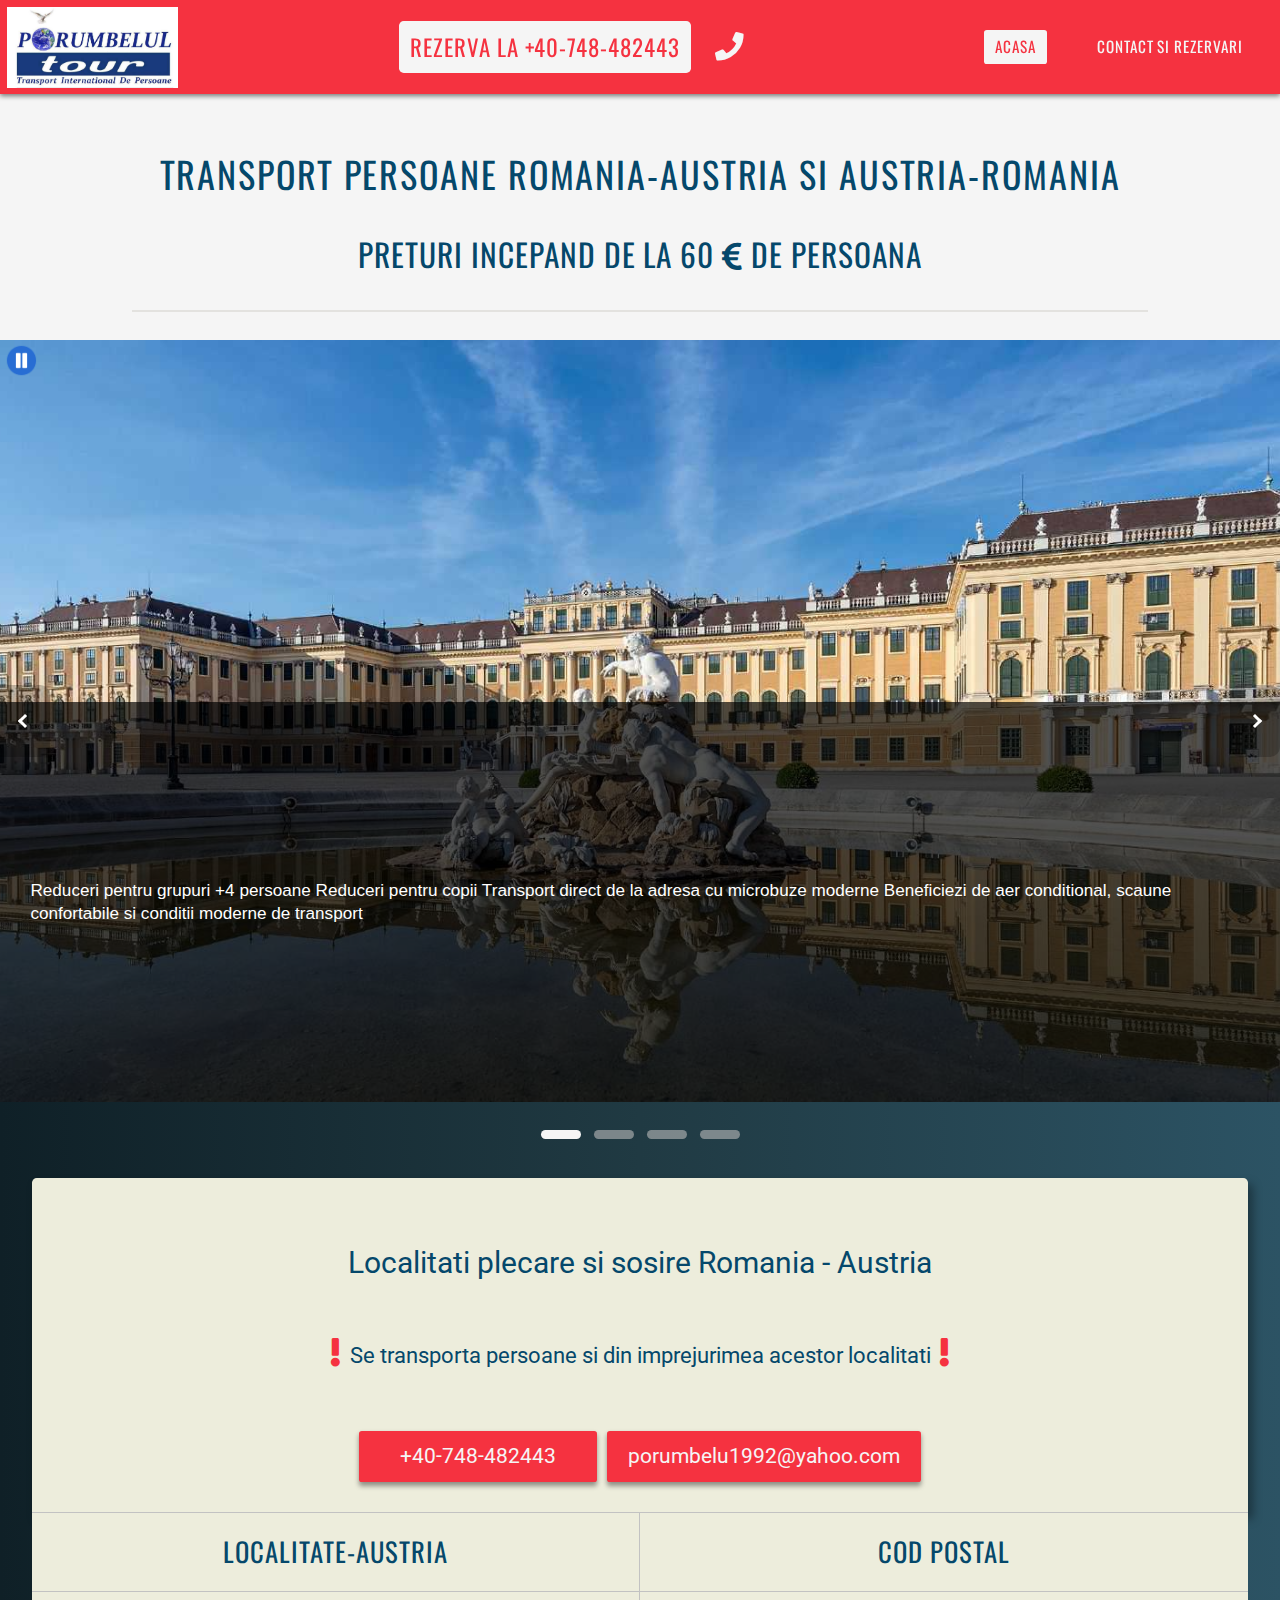
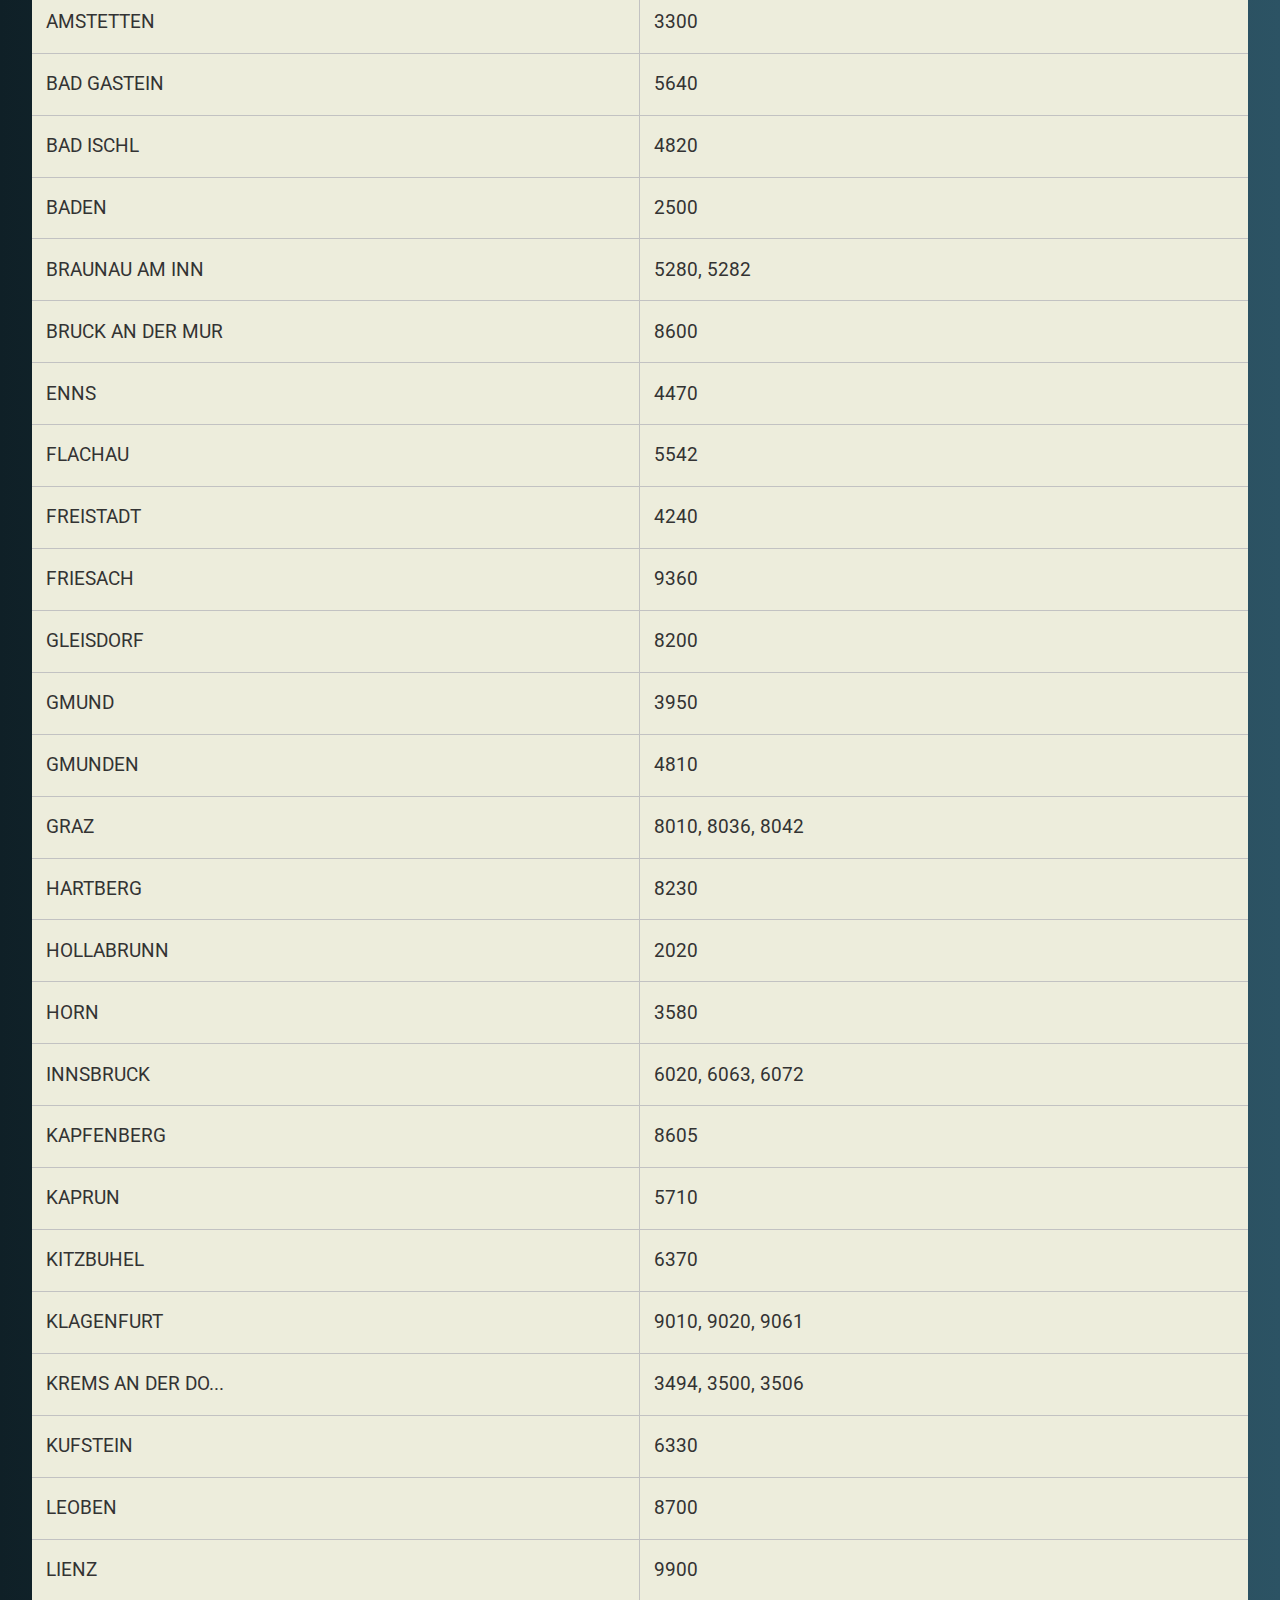
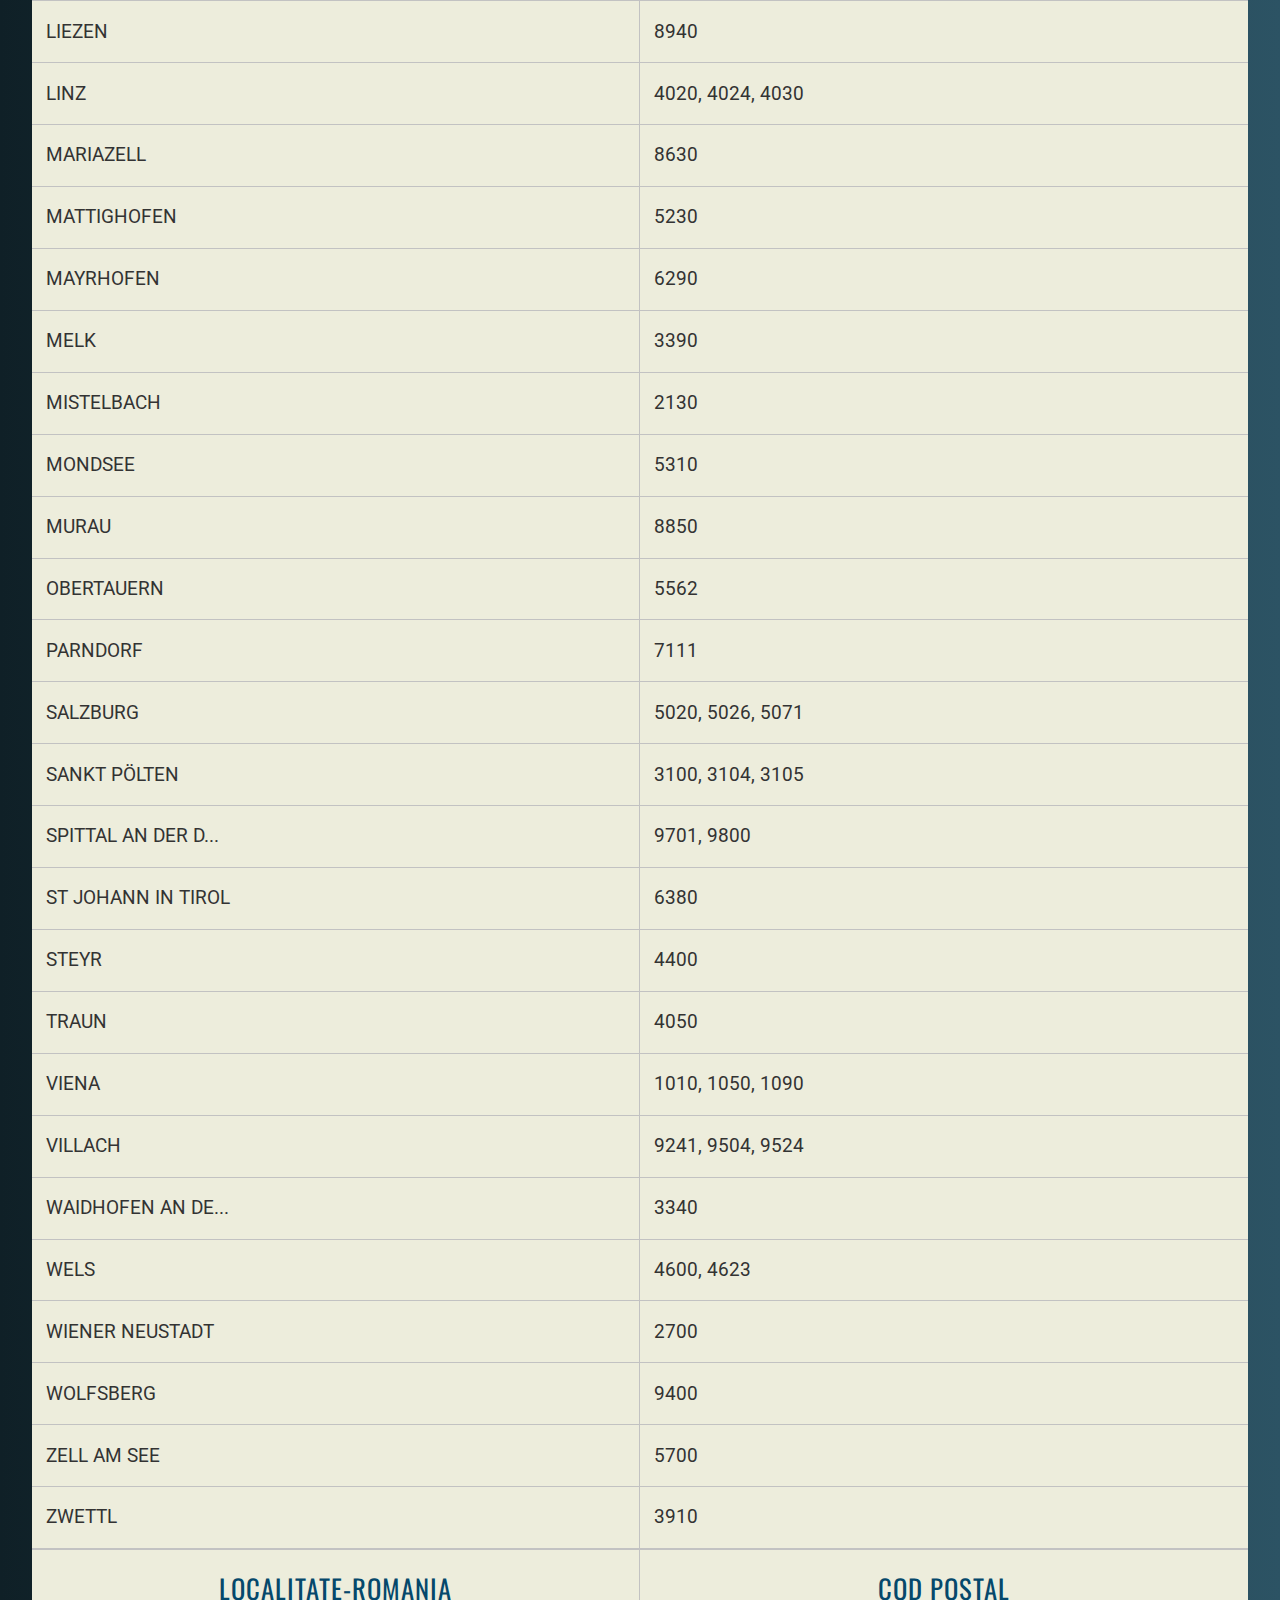
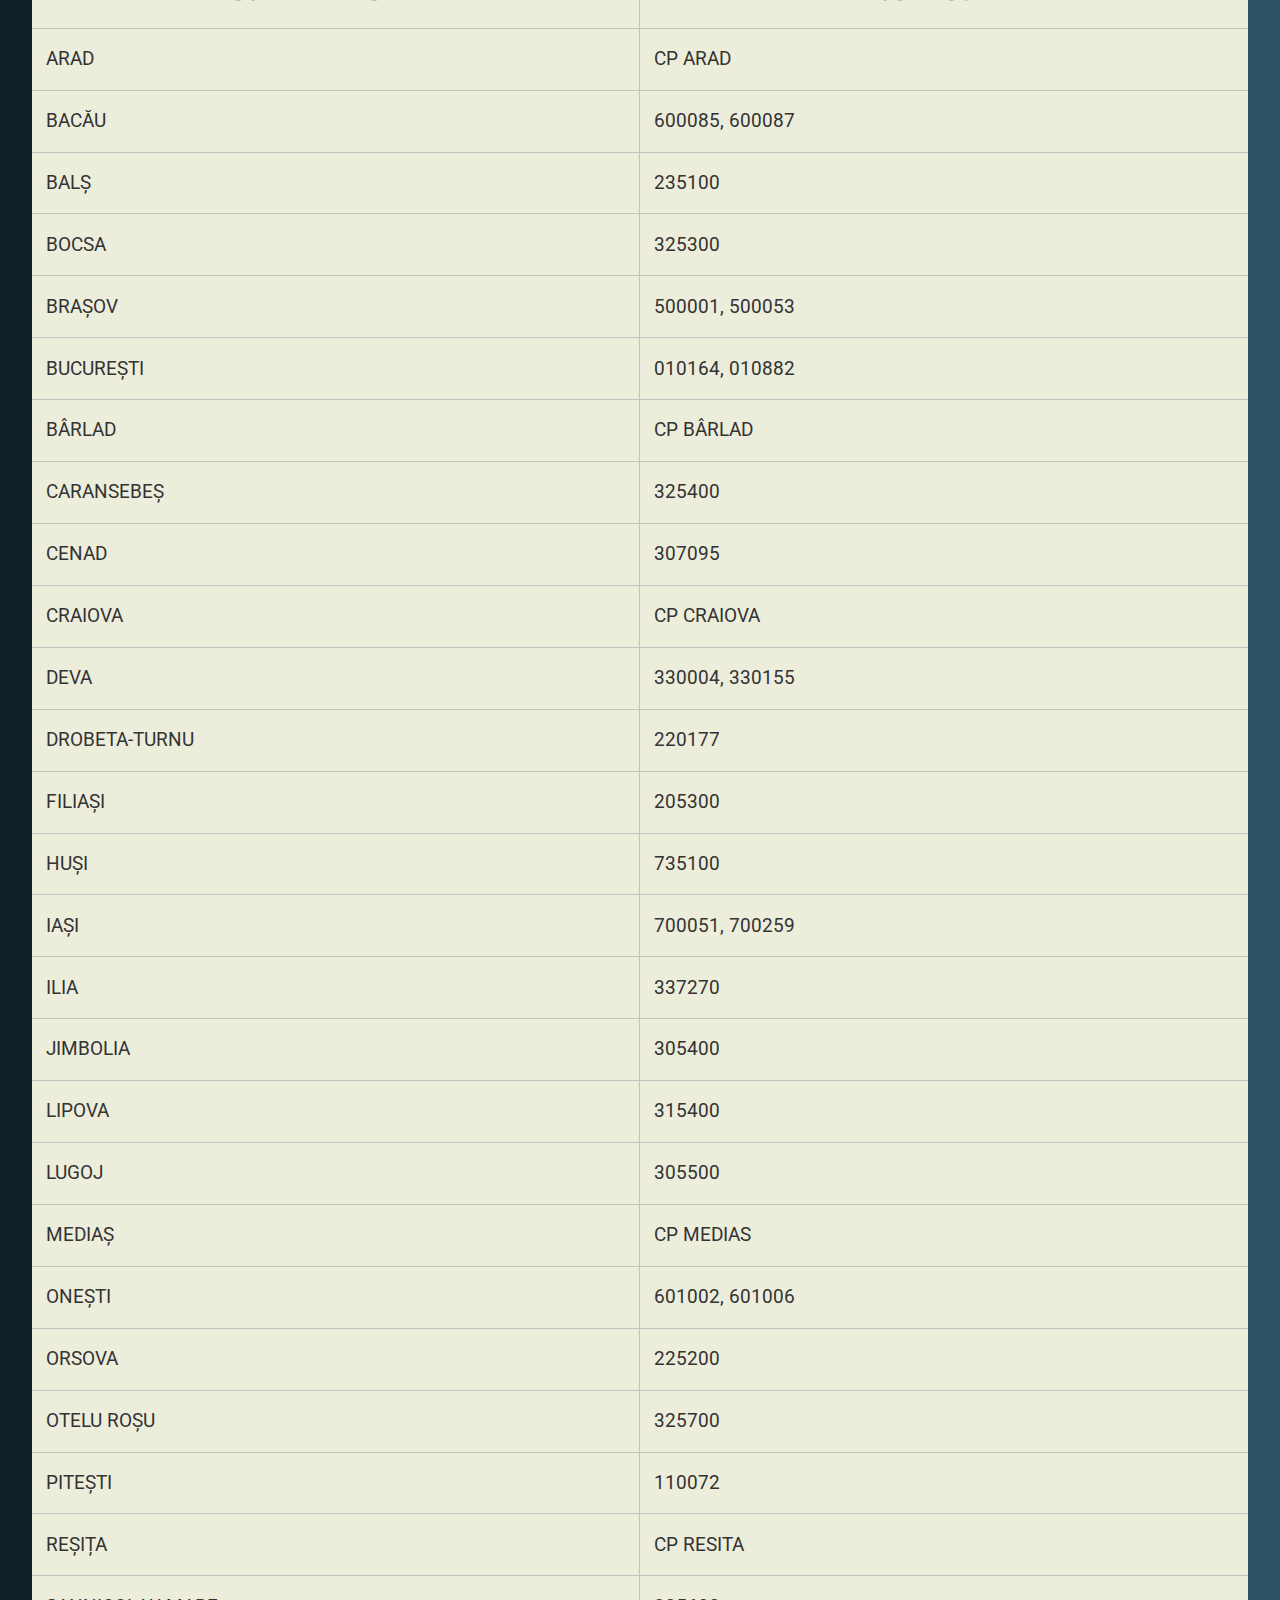
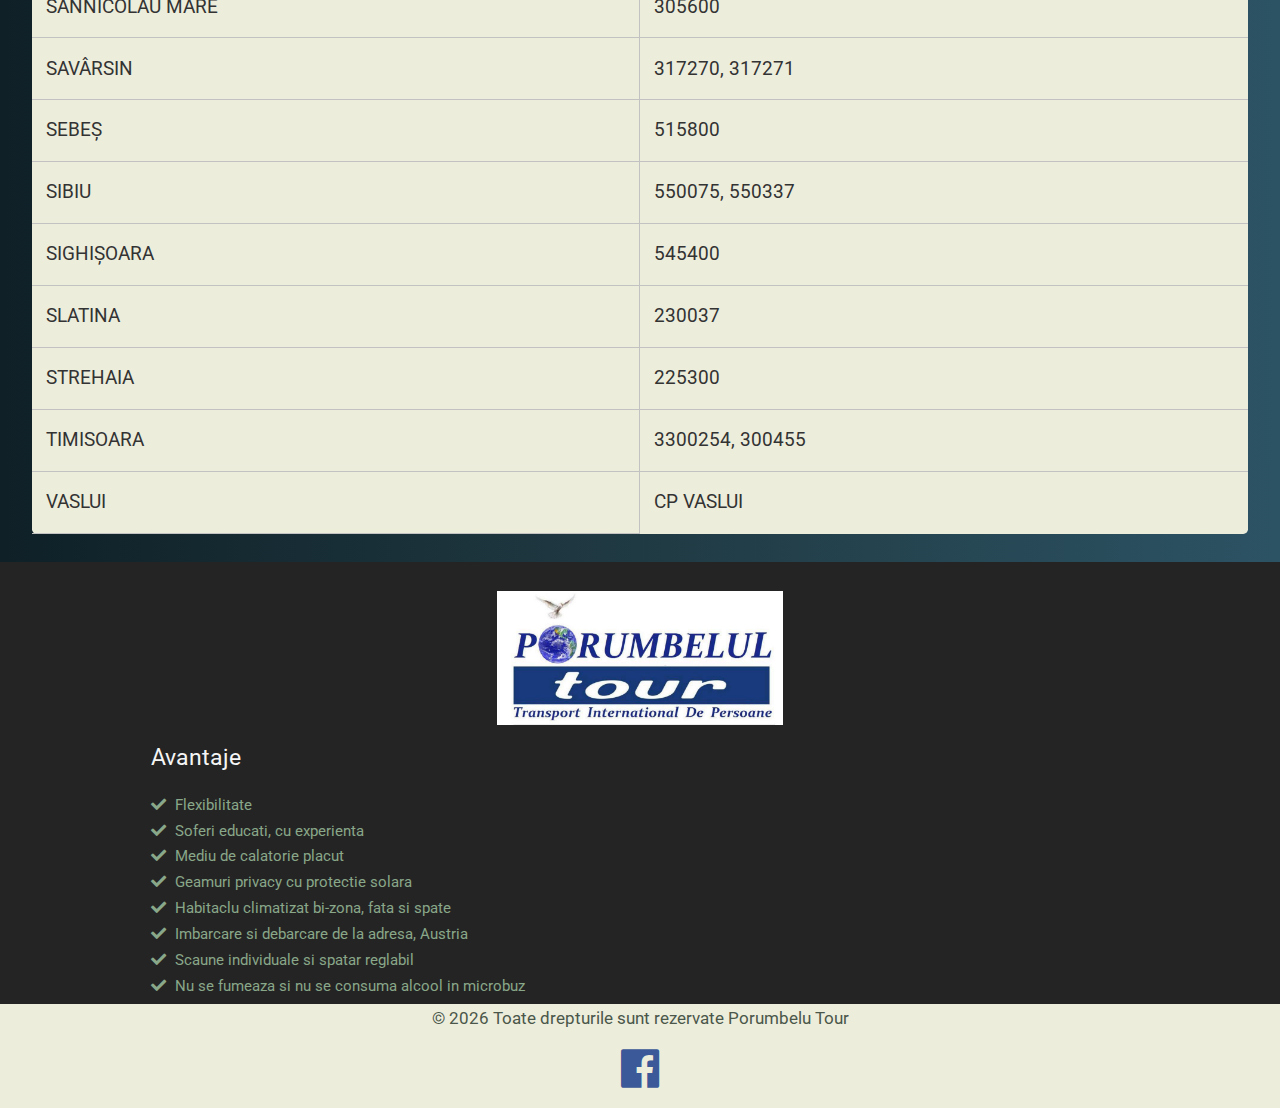
<file: index.html>
<!DOCTYPE html>
<html lang="en">
  <head>
    <meta charset="UTF-8" />
    <meta name="viewport" content="width=device-width, initial-scale=1.0" />
    <meta http-equiv="X-UA-Compatible" content="ie=edge" />
    <meta name="format-detection" content="telephone=no" />
    <link
      href="https://fonts.googleapis.com/css?family=Oswald:300,400,700|Roboto:400,700"
      rel="stylesheet"
    />
    <link
      href="https://fonts.googleapis.com/css?family=Shadows+Into+Light"
      rel="stylesheet"
    />
    <link rel="stylesheet" href="./fonts-awesome/css/all.min.css" />
    <link rel="stylesheet" href="./style/main/main.css" />
    <title>Porumbelu-Tour</title>
  </head>

  <body>
    <div class="menu-container">
      <div class="menu">
        <span class="menu__span">Meniu</span>
        <div class="menu__one"></div>
        <!-- <div class="menu__two"></div> -->
      </div>
    </div>

    <header class="header">
      <div class="header__logo-container">
        <!--
          <h1 class="header__logo"><a href="index.html">Porumbelu Tour</a></h1>
        -->
        <a href="./index.html" class="header__logoLink"
          ><img src="./img/logo.jpg" alt="" class="header__logoImg"
        /></a>
      </div>

      <div class="header__number ">
        <a href="tel:+40748482443" class="header__link-number"
          >Rezerva la +40-748-482443</a
        >
        <i class="fas fa-phone header__icon"></i>
      </div>

      <ul class="header__list">
        <li class="header__item" id="home">
          <a href="./index.html" class="header__link current">Acasa</a>
        </li>
        <li class="header__item" id="contact">
          <a href="./contact.html" class="header__link">Contact Si Rezervari</a>
        </li>
      </ul>
    </header>

    <section class="banner">
      <div class="banner__header-container">
        <h1 class="banner__header">
          Transport persoane Romania-Austria si Austria-Romania
        </h1>
        <p class="banner__paragraph">
          Preturi incepand de la 60 <i class="fas fa-euro-sign"></i> de persoana
        </p>
        <div class="banner__underline"></div>
        <div class="banner__info">
          <!--
            <p class="slider__text">Plecari in fiecare zi <i class="far fa-calendar-alt"></i></p>
            <p class="slider__text">Transport la usa <i class="fas fa-home"></i></p>
            <p class="slider__text">Transport comfortabil <i class="fas fa-couch"></i></p>
          -->
        </div>
      </div>
    </section>

    <section class="slider">
      <div class="galleryContainer">
        <div class="slideShowContainer">
          <div id="playPauseBtn"></div>
          <div class="leftArrow"><span class="arrow arrowLeft"></span></div>
          <div class="rightArrow"><span class="arrow arrowRight"></span></div>
          <div class="captionHolder"><p class=" captionText"></p></div>
          <!--
            <div class="imageHolder">
                <img src="img/slider-1.jpeg" alt="">
                <p class="captionText">Caption Text-01</p>
            </div>
          -->
          <div class="imageHolder">
            <img src="img/slider-2.jpg" alt="" />
            <div class="captionText">
              <p>Reduceri pentru grupuri +4 persoane</p>
              <p><i class="fas fa-check"></i>Reduceri pentru copii</p>
              <p>Transport direct de la adresa cu microbuze moderne</p>
              <p>
                Beneficiezi de aer conditional, scaune confortabile si conditii
                moderne de transport
              </p>
            </div>
          </div>
          <div class="imageHolder">
            <img src="img/slider-3.jpg" alt="" />
            <div class="captionText">
              <p>Bagaje 2 genti sau 50kg inclus in pretul biletului</p>
              <p>Transportul se efectueaza cu microbuze noi</p>
              <p>2 soferi pe fiecare microbuz</p>
              <p>siguranta, promptitudine si rapiditate</p>
            </div>
          </div>
          <div class="imageHolder">
            <img src="img/slider-4.jpg" alt="" />
            <div class="captionText">
              <p>
                Daca iti doresti sa pornesti la drum catre Austria si inca nu
                te-ai decis cu privire la mijlocul de transport cu ajutorul
                caruia sa ajungi la aceasta destinatie, noi reprezentam cea mai
                buna solutie. Plecarile catre aceasta destinatie si nu numai, se
                fac in fiecare zi
              </p>
              <p>
                Avem transport persoane la preturi accesibile si in conditii de
                siguranta si confort sporit.
              </p>
              <p>
                Calatorul trebuie sa se prezinte la imbarcare in microbuz cu 20
                minute inainte de plecare
              </p>
            </div>
          </div>
          <div class="imageHolder">
            <img src="img/slider-5.jpeg" alt="" />
            <div class="captionText">
              <h1 class="captionText-header">Trasee Romania:</h1>
              <p>
                Ruta 1: Otelu Rosu-
                aransebes-Lugoj-Resita-Bocsa-Timisoara-Arad-Jimbolia-Sannicolau
                Mare-etc
              </p>
              <p>
                Ruta 2:
                Bucuresti-Pitesti-Slatina-Bals-Craiova-Filiasi-Strehaia-Drobeta
                Turnu Severin-Orsova-Caransebes-Lugoj-Timisoara-Cenad.
              </p>
              <p>
                Ruta 3: Iasi-Bacau-Husi-Bârlad-Vaslui-Onesti-Brasov-
                Sighisoara-Medias-Sibiu-Alba
                Iulia-Sebes-Deva-Ilia-Savârsin-Lipova-Arad
              </p>
              <h2 class="captionText-header">Trasee Austria:</h2>
              <p>
                Ruta 1: Viena-Sankt Polten-Krems an der
                Donau-Hollabrunn-Horn-Mistelbach-Zwettl-Gmund-Melk-Amstetten-Steyr-Linz-Wels-Freistadt-Ried
                im Innkreis-Braunau am Inn-Vöcklabruck-Gmunden-Salzburg
              </p>
              <p>
                Ruta 2: Viena-Wiener
                Neustadt-Kapfenberg-Leoben-Trieben-Liezen-Bad Ischl-St. Johann
                im Pongau-Zell am See-Mayrhofen
              </p>
              <p>
                Ruta 3: Viena-Wiener
                Neustadt-Hartberg-Oberwart-Gleisdorf-Graz-Leibnitz-
                Judenburg-Wolfsberg-Murau-Klagenfurt am
                Wörthersee-Villach-Spittal an der Drau- Greifenburg-Lienz
              </p>
            </div>
          </div>
        </div>
        <div id="dotsContainer"></div>
      </div>
    </section>

    <section class="locations">
      <div class="locations__info">
        <h3 class="locations__quaternary">
          Localitati plecare si sosire Romania - Austria
        </h3>
        <p class="locations__paragraph">
          <i class="fas fa-exclamation locations__icon"></i> Se transporta
          persoane si din imprejurimea acestor localitati
          <i class="fas fa-exclamation locations__icon"></i>
        </p>
        <div class="locations__message">
          <a href="tel:+40748482443" class="contact__message locations__number"
            >+40-748-482443</a
          >
          <a
            href="#"
            class="contact__message locations__number locations__email"
            >porumbelu1992@yahoo.com</a
          >
        </div>
      </div>
      <div class="locations__container">
        <div class="locations__location locations__border">
          <h3 class="locations__ternary">Localitate-Austria</h3>
        </div>
        <div class="locations__location">
          <h3 class="locations__ternary">Cod Postal</h3>
          <p class="locations__text">3300</p>
          <p class="locations__text">5640</p>
          <p class="locations__text">4820</p>
          <p class="locations__text">2500</p>
          <p class="locations__text">5280, 5282</p>
          <p class="locations__text">8600</p>
          <p class="locations__text">4470</p>
          <p class="locations__text">5542</p>
          <p class="locations__text">4240</p>
          <p class="locations__text">9360</p>
          <p class="locations__text">8200</p>
          <p class="locations__text">3950</p>
          <p class="locations__text">4810</p>
          <p class="locations__text">8010, 8036, 8042</p>
          <p class="locations__text">8230</p>
          <p class="locations__text">2020</p>
          <p class="locations__text">3580</p>
          <p class="locations__text">6020, 6063, 6072</p>
          <p class="locations__text">8605</p>
          <p class="locations__text">5710</p>
          <p class="locations__text">6370</p>
          <p class="locations__text">9010, 9020, 9061</p>
          <p class="locations__text">3494, 3500, 3506</p>
          <p class="locations__text">6330</p>
          <p class="locations__text">8700</p>
          <p class="locations__text">9900</p>
          <p class="locations__text">8940</p>
          <p class="locations__text">4020, 4024, 4030</p>
          <p class="locations__text">8630</p>
          <p class="locations__text">5230</p>
          <p class="locations__text">6290</p>
          <p class="locations__text">3390</p>
          <p class="locations__text">2130</p>
          <p class="locations__text">5310</p>
          <p class="locations__text">8850</p>
          <p class="locations__text">5562</p>
          <p class="locations__text">7111</p>
          <p class="locations__text">5020, 5026, 5071</p>
          <p class="locations__text">3100, 3104, 3105</p>
          <p class="locations__text">9701, 9800</p>
          <p class="locations__text">6380</p>
          <p class="locations__text">4400</p>
          <p class="locations__text">4050</p>
          <p class="locations__text">1010, 1050, 1090</p>
          <p class="locations__text">9241, 9504, 9524</p>
          <p class="locations__text">3340</p>
          <p class="locations__text">4600, 4623</p>
          <p class="locations__text">2700</p>
          <p class="locations__text">9400</p>
          <p class="locations__text">5700</p>
          <p class="locations__text">3910</p>
        </div>
      </div>

      <div class="locations__container locations__container--2">
        <div class="locations__location locations__border">
          <h3 class="locations__ternary">Localitate-Romania</h3>
          <div class="locations__ro"></div>
        </div>
        <div class="locations__location locations__locationRo">
          <h3 class="locations__ternary">Cod Postal</h3>
          <a
            href="https://www.coduripostale.com/Arad"
            target="_blank"
            class=" locations__link"
            >CP Arad</a
          >
          <p class="locations__text">600085, 600087</p>
          <p class="locations__text">235100</p>
          <p class="locations__text">325300</p>
          <p class="locations__text">500001, 500053</p>
          <p class="locations__text">010164, 010882</p>
          <a
            href="https://www.coduripostale.ro/Vaslui/Barlad"
            target="_blank"
            class=" locations__link"
            >CP Bârlad</a
          >
          <p class="locations__text">325400</p>
          <p class="locations__text">307095</p>
          <a
            href="https://www.coduripostale.ro/Dolj/Craiova"
            target="_blank"
            class=" locations__link"
            >CP Craiova</a
          >
          <p class="locations__text">330004, 330155</p>
          <p class="locations__text">220177</p>
          <p class="locations__text">205300</p>
          <p class="locations__text">735100</p>
          <p class="locations__text">700051, 700259</p>
          <p class="locations__text">337270</p>
          <p class="locations__text">305400</p>
          <p class="locations__text">315400</p>
          <p class="locations__text">305500</p>
          <a
            href="https://www.coduripostale.ro/Sibiu/Medias"
            target="_blank"
            class=" locations__link"
            >CP Medias</a
          >
          <p class="locations__text">601002, 601006</p>
          <p class="locations__text">225200</p>
          <p class="locations__text">325700</p>
          <p class="locations__text">110072</p>
          <a
            href="https://www.coduripostale.com/Caras-Severin/Resita"
            target="_blank"
            class=" locations__link"
            >CP Resita</a
          >
          <p class="locations__text">305600</p>
          <p class="locations__text">317270, 317271</p>
          <p class="locations__text">515800</p>
          <p class="locations__text">550075, 550337</p>
          <p class="locations__text">545400</p>
          <p class="locations__text">230037</p>
          <p class="locations__text">225300</p>
          <p class="locations__text">3300254, 300455</p>
          <a
            href="https://www.coduripostale.com/Vaslui/Vaslui"
            target="_blank"
            class=" locations__link"
            >CP Vaslui</a
          >
        </div>
      </div>
    </section>

    <section class="footer">
      <a href="./index.html" class="footer__logo">
        <img src="./img/logo.jpg" alt="" class="footer__logoImg" />
      </a>
      <div class="footer__advantages">
        <h3 class="footer__header">Avantaje</h3>
        <p class="footer__advantage">
          <i class="fas fa-check footer__icons"></i>Flexibilitate
        </p>
        <p class="footer__advantage">
          <i class="fas fa-check footer__icons"></i>Soferi educati, cu
          experienta
        </p>
        <p class="footer__advantage">
          <i class="fas fa-check footer__icons"></i>Mediu de calatorie placut
        </p>
        <p class="footer__advantage">
          <i class="fas fa-check footer__icons"></i>Geamuri privacy cu protectie
          solara
        </p>
        <p class="footer__advantage">
          <i class="fas fa-check footer__icons"></i>Habitaclu climatizat
          bi-zona, fata si spate
        </p>
        <p class="footer__advantage">
          <i class="fas fa-check footer__icons"></i>Imbarcare si debarcare de la
          adresa, Austria
        </p>
        <p class="footer__advantage">
          <i class="fas fa-check footer__icons"></i>Scaune individuale si spatar
          reglabil
        </p>
        <p class="footer__advantage">
          <i class="fas fa-check footer__icons"></i>Nu se fumeaza si nu se
          consuma alcool in microbuz
        </p>
      </div>
    </section>
    <section class="footer__copyright">
      <p class="footer__copy">
        &copy; <span id="footer__date"></span> Toate drepturile sunt rezervate
        Porumbelu Tour
      </p>
      <div class="footer__socialMedia">
        <a
          href="https://www.facebook.com/PorumbelulTourTransportPersoane/"
          target="_blank"
          class="contact__link"
          ><i class="fab fa-facebook"></i
        ></a>
      </div>
    </section>

    <script src="./js/app.js"></script>
    <script>
      window.onload = indexInit;
    </script>
  </body>
</html>
</file>
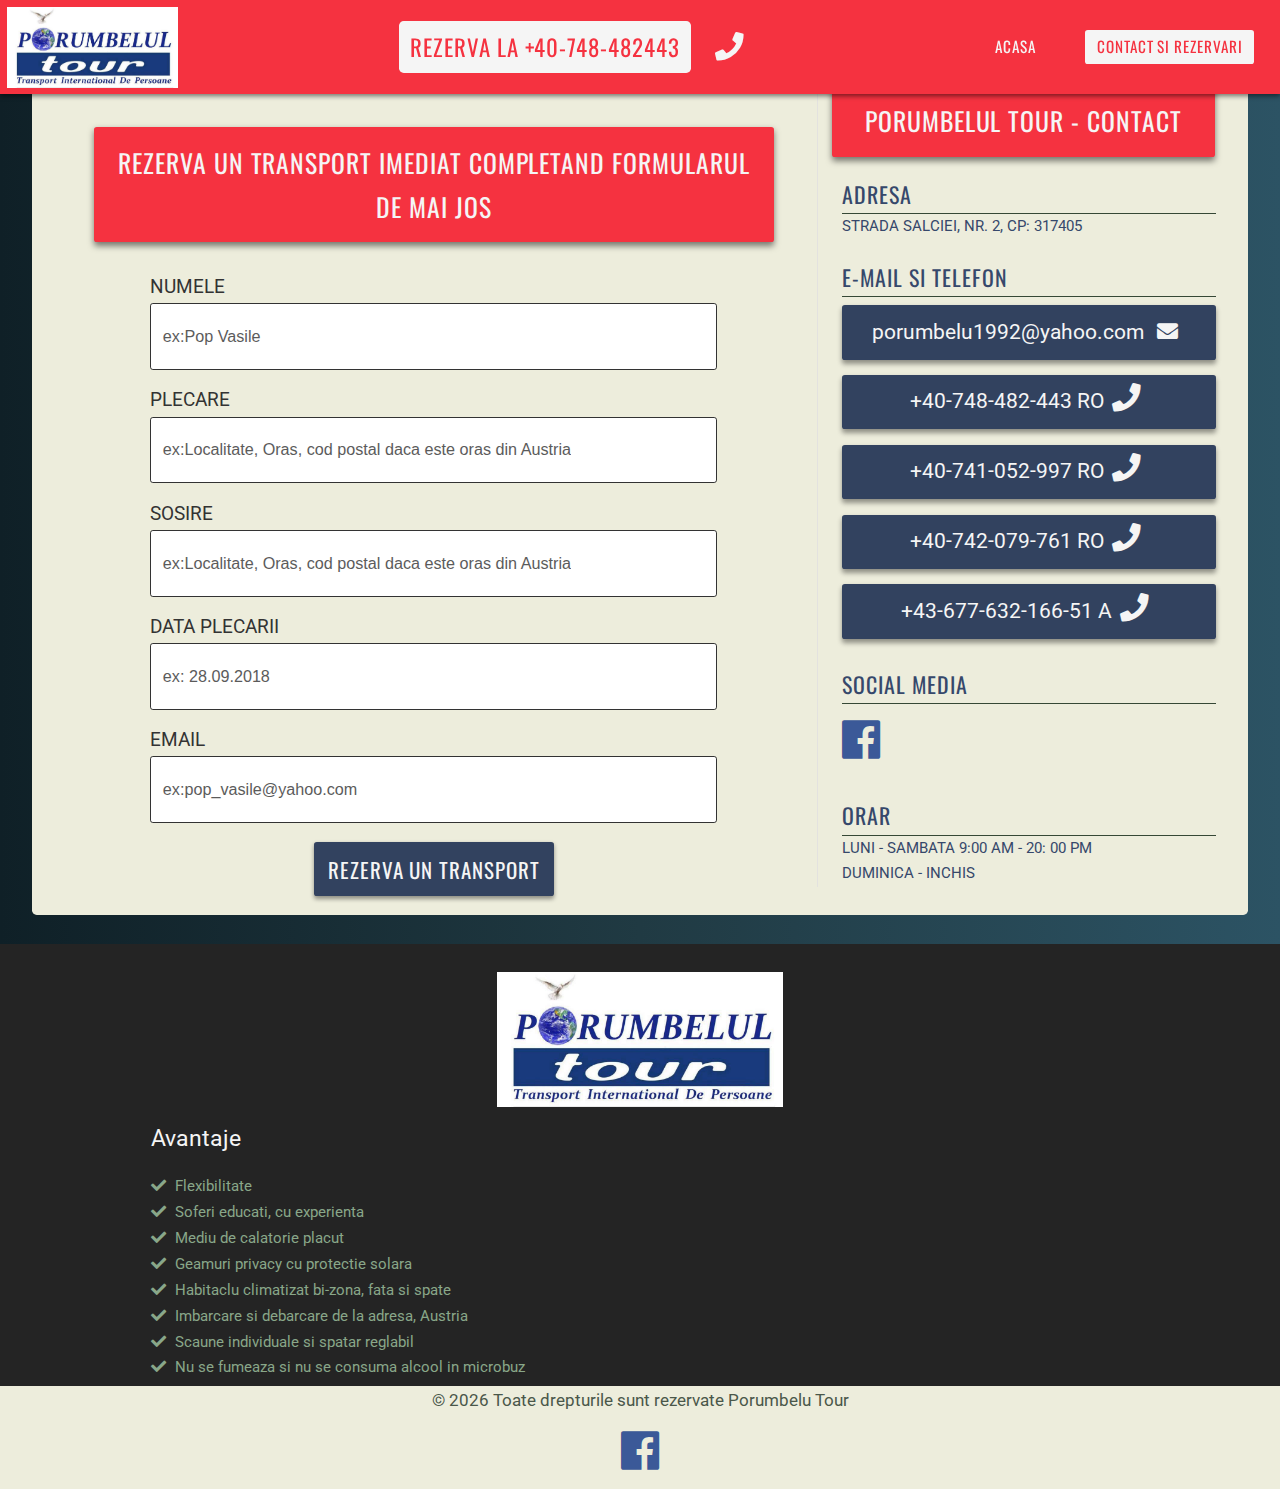
<file: contact.html>
<!DOCTYPE html>
<html lang="en">
  <head>
    <meta charset="UTF-8" />
    <meta name="viewport" content="width=device-width, initial-scale=1.0" />
    <meta http-equiv="X-UA-Compatible" content="ie=edge" />
    <link
      href="https://fonts.googleapis.com/css?family=Oswald:300,400,700|Roboto:400,700"
      rel="stylesheet"
    />
    <link
      href="https://fonts.googleapis.com/css?family=Shadows+Into+Light"
      rel="stylesheet"
    />
    <link rel="stylesheet" href="./fonts-awesome/css/all.min.css" />
    <link rel="stylesheet" href="./style/main/main.css" />
    <title>Porumbelu-Tour Contact</title>
  </head>

  <body>
    <div class="menu-container">
      <div class="menu">
        <span class="menu__span">Meniu</span>
        <div class="menu__one"></div>
        <!-- <div class="menu__two"></div> -->
      </div>
    </div>

    <header class="header">
      <div class="header__logo-container">
        <!--
          <h1 class="header__logo"><a href="index.html">Porumbelu Tour</a></h1>
        -->
        <a href="./index.html" class="header__logoLink"
          ><img src="./img/logo.jpg" alt="" class="header__logoImg"
        /></a>
      </div>

      <div class="header__number ">
        <a href="tel:+40748482443" class="header__link-number"
          >Rezerva la +40-748-482443</a
        >
        <i class="fas fa-phone header__icon"></i>
      </div>

      <ul class="header__list">
        <li class="header__item" id="home">
          <a href="./index.html" class="header__link">Acasa</a>
        </li>
        <li class="header__item" id="contact">
          <a href="./contact.html" class="header__link current"
            >Contact Si Rezervari</a
          >
        </li>
      </ul>
    </header>

    <section class="contact">
      <div class="contact__container">
        <div class="contact__form-container">
          <form
            action="https://formspree.io/porumbelu1992@yahoo.com"
            method="POST"
            class="contact__form"
          >
            <h2 class="contact__secondary contact__secondary-fullWidth">
              Rezerva un transport imediat completand formularul de mai jos
            </h2>
            <span class="contact__form-alert"></span>
            <label for="" class="contact__form-label"
              >Numele
              <input
                type="text"
                name="Numele"
                class="contact__form-input"
                placeholder="ex:Pop Vasile"
              />
            </label>
            <label for="" class="contact__form-label"
              >Plecare
              <input
                type="text"
                name="Plecare"
                class="contact__form-input"
                placeholder="ex:Localitate, Oras, cod postal daca este oras din Austria"
              />
            </label>
            <label for="" class="contact__form-label"
              >Sosire
              <input
                type="text"
                name="Sosire"
                class="contact__form-input"
                placeholder="ex:Localitate, Oras, cod postal daca este oras din Austria"
              />
            </label>
            <label for="" class="contact__form-label"
              >Data plecarii
              <input
                type="text"
                name="Data"
                class="contact__form-input"
                placeholder="ex: 28.09.2018"
              />
            </label>
            <label for="" class="contact__form-label"
              >Email
              <input
                type="email"
                name="Email"
                class="contact__form-input"
                placeholder="ex:pop_vasile@yahoo.com"
              />
            </label>
            <input
              type="submit"
              value="Rezerva un transport"
              class="contact__form-submit"
            />
          </form>
        </div>
        <div class="contact__underline"></div>
        <div class="contact__address-container">
          <h2 class="contact__secondary">Porumbelul Tour - Contact</h2>
          <div class="contact__info">
            <h3 class="contact__ternary">Adresa</h3>
            <p class="contact__text">Strada Salciei, Nr. 2, CP: 317405</p>
          </div>
          <div class="contact__info contact__info--contact">
            <h3 class="contact__ternary">E-mail si Telefon</h3>
            <a href="" class="contact__message"
              >porumbelu1992@yahoo.com
              <i class="fas fa-envelope contact__icon"></i
            ></a>
            <a href="tel:+40748482443" class="contact__message"
              >+40-748-482-443 RO<i
                class="fas fa-phone header__icon contact__icon"
              ></i
            ></a>
            <a href="tel:+40741052997" class="contact__message"
              >+40-741-052-997 RO<i
                class="fas fa-phone header__icon contact__icon"
              ></i
            ></a>
            <a href="tel:+40742079761" class="contact__message"
              >+40-742-079-761 RO<i
                class="fas fa-phone header__icon contact__icon"
              ></i
            ></a>
            <a href="tel:+4367763216651" class="contact__message"
              >+43-677-632-166-51 A<i
                class="fas fa-phone header__icon contact__icon"
              ></i
            ></a>
          </div>
          <div class="contact__info">
            <h3 class="contact__ternary">Social Media</h3>
            <a
              href="https://www.facebook.com/PorumbelulTourTransportPersoane/"
              target="_blank"
              class="contact__link"
              ><i class="fab fa-facebook"></i
            ></a>
          </div>
          <div class="contact__info">
            <h3 class="contact__ternary">Orar</h3>
            <p class="contact__text">Luni - Sambata 9:00 AM - 20: 00 PM</p>
            <p class="contact__text">Duminica - Inchis</p>
          </div>
        </div>
      </div>
    </section>

    <section class="footer">
      <a href="./index.html" class="footer__logo">
        <img src="./img/logo.jpg" alt="" class="footer__logoImg" />
      </a>

      <div class="footer__advantages">
        <h3 class="footer__header">Avantaje</h3>
        <p class="footer__advantage">
          <i class="fas fa-check footer__icons"></i>Flexibilitate
        </p>
        <p class="footer__advantage">
          <i class="fas fa-check footer__icons"></i>Soferi educati, cu
          experienta
        </p>
        <p class="footer__advantage">
          <i class="fas fa-check footer__icons"></i>Mediu de calatorie placut
        </p>
        <p class="footer__advantage">
          <i class="fas fa-check footer__icons"></i>Geamuri privacy cu protectie
          solara
        </p>
        <p class="footer__advantage">
          <i class="fas fa-check footer__icons"></i>Habitaclu climatizat
          bi-zona, fata si spate
        </p>
        <p class="footer__advantage">
          <i class="fas fa-check footer__icons"></i>Imbarcare si debarcare de la
          adresa, Austria
        </p>
        <p class="footer__advantage">
          <i class="fas fa-check footer__icons"></i>Scaune individuale si spatar
          reglabil
        </p>
        <p class="footer__advantage">
          <i class="fas fa-check footer__icons"></i>Nu se fumeaza si nu se
          consuma alcool in microbuz
        </p>
      </div>
    </section>
    <section class="footer__copyright">
      <p class="footer__copy">
        &copy; <span id="footer__date"></span> Toate drepturile sunt rezervate
        Porumbelu Tour
      </p>
      <div class="footer__socialMedia">
        <a
          href="https://www.facebook.com/PorumbelulTourTransportPersoane/"
          target="_blank"
          class="contact__link"
          ><i class="fab fa-facebook"></i
        ></a>
      </div>
    </section>

    <script src="./js/app.js"></script>
    <script>
      window.onload = contactInit;
    </script>
  </body>
</html>
</file>
<file: style/main/main.css>
*,
*::after,
*::before {
  padding: 0;
  margin: 0;
  -webkit-box-sizing: border-box;
          box-sizing: border-box;
}

/* Color variables */
/* Color variables */
html {
  font-size: 62.5%;
}

@media screen and (max-width: 1300px) {
  html {
    font-size: 59.5%;
  }
}

@media screen and (max-width: 1100px) {
  html {
    font-size: 58.5%;
  }
}

@media screen and (max-width: 992px) {
  html {
    font-size: 57.5%;
  }
}

@media screen and (max-width: 768px) {
  html {
    font-size: 55.5%;
  }
}

body {
  font-size: 1.6rem;
  font-family: "Roboto", sans-serif;
  font-weight: 400;
  line-height: 1.7;
  /*  background-color: $greyBlue; */
  background: -webkit-gradient(linear, left top, right top, from(#0f2027), color-stop(#203a43), to(#2c5364));
  background: linear-gradient(to right, #0f2027, #203a43, #2c5364);
  overflow-x: hidden;
  -webkit-font-smoothing: antialised;
}

.header {
  width: 100%;
  min-height: 7rem;
  background-color: #f53240;
  -webkit-box-shadow: 0rem 0.3rem 0.5rem rgba(0, 0, 0, 0.5);
          box-shadow: 0rem 0.3rem 0.5rem rgba(0, 0, 0, 0.5);
  display: -webkit-box;
  display: -ms-flexbox;
  display: flex;
  -webkit-box-align: center;
      -ms-flex-align: center;
          align-items: center;
  -webkit-box-pack: justify;
      -ms-flex-pack: justify;
          justify-content: space-between;
  padding: 0.7rem 0.7rem;
  position: relative;
  -webkit-transition: all 0.5s;
  transition: all 0.5s;
  position: fixed;
  z-index: 1400;
}

@media only screen and (max-width: 768px) {
  .header {
    display: -webkit-box;
    display: -ms-flexbox;
    display: flex;
    -webkit-box-orient: vertical;
    -webkit-box-direction: normal;
        -ms-flex-direction: column;
            flex-direction: column;
    min-height: 20rem;
    -webkit-transform: translateY(-105%);
            transform: translateY(-105%);
  }
}

.header__logoLink {
  display: -webkit-box;
  display: -ms-flexbox;
  display: flex;
  -webkit-box-align: center;
      -ms-flex-align: center;
          align-items: center;
}

.header__logoImg {
  width: 18rem;
  height: auto;
}

@media only screen and (max-width: 768px) {
  .header__logoImg {
    width: 22rem;
  }
}

.header__logo {
  font-size: 3.6rem;
  margin-left: 2rem;
  position: relative;
  z-index: 2;
  -webkit-transform: skew(-7deg);
          transform: skew(-7deg);
  background: #f5f5f5;
  text-transform: uppercase;
}

@media only screen and (max-width: 768px) {
  .header__logo {
    font-size: 2.6rem;
  }
}

.header__logo a {
  padding: 0.5rem 1rem;
  text-decoration: none;
  color: #f53240;
}

.header__list {
  height: 100%;
  display: -webkit-box;
  display: -ms-flexbox;
  display: flex;
  -webkit-box-align: center;
      -ms-flex-align: center;
          align-items: center;
  -webkit-box-pack: end;
      -ms-flex-pack: end;
          justify-content: flex-end;
  list-style: none;
}

.header__number {
  list-style: none;
  text-transform: uppercase;
  display: -webkit-box;
  display: -ms-flexbox;
  display: flex;
  -webkit-box-align: center;
      -ms-flex-align: center;
          align-items: center;
  -ms-flex-pack: distribute;
      justify-content: space-around;
}

.header__icon {
  font-size: 3rem;
  color: #f5f5f5;
  margin-left: 2.5rem;
}

@media only screen and (max-width: 992px) {
  .header__icon {
    margin-left: 2rem;
    font-size: 1.8rem;
  }
}

.header__link-number {
  font-size: 2.4rem !important;
  color: #f53240 !important;
  background-color: #f5f5f5;
  border-radius: 0.5rem;
  text-decoration: none !important;
  text-align: center;
  font-family: "Oswald", sans-serif;
  letter-spacing: 0.1rem;
  padding: 0 1.2rem;
  -webkit-animation: number 1.5s infinite ease-in-out forwards;
          animation: number 1.5s infinite ease-in-out forwards;
  min-height: 5.5rem;
  display: -webkit-box;
  display: -ms-flexbox;
  display: flex;
  -webkit-box-align: center;
      -ms-flex-align: center;
          align-items: center;
  outline: none;
}

@media only screen and (max-width: 992px) {
  .header__link-number {
    -webkit-animation: none;
            animation: none;
    font-size: 1.7rem !important;
    padding: 0 1rem;
    min-height: 3.7rem;
  }
}

.header__link:link, .header__link:visited {
  min-height: 3.6rem;
  display: -webkit-box;
  display: -ms-flexbox;
  display: flex;
  -webkit-box-align: center;
      -ms-flex-align: center;
          align-items: center;
  margin: 0 2rem;
  padding: 0 1.2rem;
  text-decoration: none;
  text-transform: uppercase;
  -webkit-transition: background-color 0.2s;
  transition: background-color 0.2s;
  font-family: "Oswald", sans-serif;
  letter-spacing: 0.1rem;
  font-size: 1.6rem;
  color: #f5f5f5;
  border-radius: 0.3rem;
  outline: none;
}

@media only screen and (max-width: 992px) {
  .header__link:link, .header__link:visited {
    font-size: 1.4rem;
    min-height: 2.8rem;
    padding: 0 1rem;
  }
}

.header__link:link:hover, .header__link:visited:hover {
  text-decoration: underline;
}

.menu-container {
  display: none;
}

.header .current {
  background-color: #f5f5f5;
  color: #f53240;
}

.menu__span {
  display: none;
}

@media only screen and (max-width: 768px) {
  .active-header-phone {
    display: -webkit-box;
    display: -ms-flexbox;
    display: flex;
    -webkit-box-orient: vertical;
    -webkit-box-direction: normal;
        -ms-flex-direction: column;
            flex-direction: column;
    min-height: 20rem;
    position: fixed;
    z-index: 1500;
    -webkit-transform: translateY(30%);
            transform: translateY(30%);
  }
  .menu-container {
    width: 100%;
    height: 7rem;
    position: fixed;
    top: 0;
    left: 0;
    background-color: #f53240;
    display: -webkit-box;
    display: -ms-flexbox;
    display: flex;
    -webkit-box-align: center;
        -ms-flex-align: center;
            align-items: center;
    -webkit-box-pack: end;
        -ms-flex-pack: end;
            justify-content: flex-end;
    z-index: 3000;
  }
  .menu {
    width: 10rem;
    height: 5rem;
    z-index: 2000;
    display: -webkit-box;
    display: -ms-flexbox;
    display: flex;
    -webkit-box-align: center;
        -ms-flex-align: center;
            align-items: center;
    cursor: pointer;
    outline: none;
    margin-right: 1rem;
    border: 1px solid #f5f5f5;
    padding: 0.5rem;
    border-radius: 0.3rem;
    -webkit-transition: all 0.5s;
    transition: all 0.5s;
  }
  .menu__span {
    display: block;
    margin-right: 1rem;
    font-size: 1.6rem;
    font-weight: 700;
    -webkit-transition: all 0.5s;
    transition: all 0.5s;
    color: #e3e2df;
  }
  .menu__one {
    width: 3rem;
    height: 0.4rem;
    background-color: #e3e2df;
    position: relative;
    -webkit-transition: all 0.5s;
    transition: all 0.5s;
  }
  .menu__one::before {
    content: "";
    position: absolute;
    width: 100%;
    height: 100%;
    top: 1rem;
    background-color: #e3e2df;
    -webkit-transition: all 0.5s;
    transition: all 0.5s;
  }
  .menu__one::after {
    content: "";
    position: absolute;
    width: 100%;
    height: 100%;
    top: -1rem;
    background-color: #e3e2df;
    -webkit-transition: all 0.5s;
    transition: all 0.5s;
  }
  .menu__two {
    width: 3rem;
    height: 0.4rem;
    background-color: transparent;
    position: relative;
    -webkit-transition: all 0.5s;
    transition: all 0.5s;
  }
  .menu__two::before {
    content: "";
    position: absolute;
    width: 100%;
    height: 100%;
    top: 0rem;
    background-color: #f5f5f5;
    -webkit-transform: rotate(45deg);
            transform: rotate(45deg);
    -webkit-transition: all 0.5s;
    transition: all 0.5s;
  }
  .menu__two::after {
    content: "";
    position: absolute;
    width: 100%;
    height: 100%;
    top: 0rem;
    background-color: #f5f5f5;
    -webkit-transform: rotate(-45deg);
            transform: rotate(-45deg);
    -webkit-transition: all 0.5s;
    transition: all 0.5s;
  }
}

.banner {
  width: 100vw;
  margin: 0rem auto;
  background-color: #f5f5f5;
  padding: 0 0.5rem;
}

@media only screen and (max-width: 768px) {
  .banner {
    padding-top: 8rem;
  }
}

.banner__header-container {
  min-height: 35vh;
  display: -webkit-box;
  display: -ms-flexbox;
  display: flex;
  -webkit-box-orient: vertical;
  -webkit-box-direction: normal;
      -ms-flex-direction: column;
          flex-direction: column;
  -webkit-box-align: center;
      -ms-flex-align: center;
          align-items: center;
  -webkit-box-pack: center;
      -ms-flex-pack: center;
          justify-content: center;
}

.banner__header {
  text-align: center;
  font-size: 3.8rem;
  font-weight: 400;
  font-family: "Oswald", sans-serif;
  letter-spacing: 0.2rem;
  color: #05486b;
  margin-top: 15rem;
  text-transform: uppercase;
}

@media only screen and (max-width: 768px) {
  .banner__header {
    font-size: 2.4rem;
  }
}

.banner__paragraph {
  font-size: 3.3rem;
  font-weight: 400;
  font-family: "Oswald", sans-serif;
  letter-spacing: 0.1rem;
  color: #05486b;
  text-align: center;
  margin-top: 1.5rem;
  text-transform: uppercase;
}

@media only screen and (max-width: 768px) {
  .banner__paragraph {
    font-size: 2rem;
  }
}

.banner__underline {
  width: 80%;
  height: 0.2rem;
  background-color: #e3e2df;
  margin: 3rem 0;
}

.banner__info {
  width: 30rem;
}

.banner__text {
  font-size: 2.4rem;
  color: #05486b;
  line-height: 5.5rem;
  display: -webkit-box;
  display: -ms-flexbox;
  display: flex;
  -webkit-box-align: center;
      -ms-flex-align: center;
          align-items: center;
  -webkit-box-pack: justify;
      -ms-flex-pack: justify;
          justify-content: space-between;
}

@-webkit-keyframes number {
  0% {
    -webkit-transform: scale(1.02);
            transform: scale(1.02);
  }
  50% {
    -webkit-transform: scale(0.99);
            transform: scale(0.99);
  }
  100% {
    -webkit-transform: scale(1.02);
            transform: scale(1.02);
  }
}

@keyframes number {
  0% {
    -webkit-transform: scale(1.02);
            transform: scale(1.02);
  }
  50% {
    -webkit-transform: scale(0.99);
            transform: scale(0.99);
  }
  100% {
    -webkit-transform: scale(1.02);
            transform: scale(1.02);
  }
}

.slider {
  width: 100%;
}

.galleryContainer {
  width: 100%;
  height: 80rem;
  -webkit-user-select: none;
     -moz-user-select: none;
      -ms-user-select: none;
          user-select: none;
  margin: 0 auto;
}

.galleryContainer .slideShowContainer {
  width: 100%;
  height: 100%;
  overflow: hidden;
  background-color: gainsboro;
  position: relative;
}

.galleryContainer .slideShowContainer .imageHolder {
  width: 100%;
  height: 100%;
  position: absolute;
  opacity: 0;
  background-position: center;
  background-repeat: no-repeat;
}

.galleryContainer .slideShowContainer .imageHolder img {
  width: 100%;
  height: 100%;
  -o-object-fit: cover;
     object-fit: cover;
}

.galleryContainer .slideShowContainer .leftArrow,
.galleryContainer .slideShowContainer .rightArrow {
  width: 50px;
  background-color: #00000036;
  position: absolute;
  left: 0;
  z-index: 500;
  -webkit-transition: background-color 0.3s;
  transition: background-color 0.3s;
  height: 72px;
  top: 50%;
  -webkit-transform: translateY(-50%);
          transform: translateY(-50%);
  border-top-right-radius: 10px;
  border-bottom-right-radius: 10px;
}

.galleryContainer .slideShowContainer .rightArrow {
  left: auto;
  right: 0;
  border-top-left-radius: 0px;
  border-bottom-left-radius: 0px;
  border-top-left-radius: 10px;
  border-bottom-left-radius: 10px;
}

.galleryContainer .slideShowContainer .leftArrow:hover,
.galleryContainer .slideShowContainer .rightArrow:hover {
  background-color: #000000a8;
  cursor: pointer;
}

.galleryContainer .slideShowContainer .arrow {
  display: inline-block;
  border: 3px solid white;
  width: 10px;
  height: 10px;
  border-left: none;
  border-bottom: none;
  margin: auto;
  position: absolute;
  left: 0;
  right: 0;
  top: 0;
  bottom: 0;
}

.galleryContainer .slideShowContainer .arrow.arrowLeft {
  -webkit-transform: rotate(-135deg);
          transform: rotate(-135deg);
}

.galleryContainer .slideShowContainer .arrow.arrowRight {
  -webkit-transform: rotate(45deg);
          transform: rotate(45deg);
}

.galleryContainer .slideShowContainer > .captionHolder {
  position: absolute;
  bottom: 0;
  z-index: 1;
  color: white;
  font-family: sans-serif;
  font-size: 1.8rem;
  width: 100%;
  background-color: rgba(0, 0, 0, 0.678);
  min-height: 400px;
  padding: 1.2rem;
  line-height: 23px;
  overflow: hidden;
  display: -webkit-box;
  display: -ms-flexbox;
  display: flex;
  -webkit-box-pack: center;
      -ms-flex-pack: center;
          justify-content: center;
}

@media only screen and (max-width: 992px) {
  .galleryContainer .slideShowContainer > .captionHolder {
    font-size: 1.6rem;
    height: 100%;
  }
}

@media only screen and (max-width: 768px) {
  .galleryContainer .slideShowContainer > .captionHolder {
    font-size: 1.3rem;
  }
}

.galleryContainer .slideShowContainer #playPauseBtn {
  width: 32px;
  height: 32px;
  position: absolute;
  z-index: 5;
  margin: 5px;
  cursor: pointer;
  background-image: url("../../img/playPause.png");
  background-repeat: no-repeat;
  background-size: cover;
  background-position-y: -33px;
}

.galleryContainer #dotsContainer {
  width: 100%;
  height: 10%;
  text-align: center;
  padding-top: 20px;
  -webkit-box-sizing: border-box;
          box-sizing: border-box;
}

.galleryContainer #dotsContainer .dots {
  display: inline-block;
  width: 40px;
  height: 9px;
  border-radius: 0.5rem;
  margin-left: 13px;
  background-color: #bbb;
  cursor: pointer;
  -webkit-transition: background-color 0.2s;
  transition: background-color 0.2s;
  opacity: 0.6;
}

.galleryContainer #dotsContainer .dots:first-child {
  margin-left: 0;
}

.galleryContainer #dotsContainer .dots:hover,
.galleryContainer #dotsContainer .dots.active {
  background-color: #f5f5f5;
  opacity: 1;
}

.galleryContainer .moveLeftCurrentSlide {
  -webkit-animation-name: moveLeftCurrent;
          animation-name: moveLeftCurrent;
  -webkit-animation-duration: 0.5s;
          animation-duration: 0.5s;
  -webkit-animation-timing-function: linear;
          animation-timing-function: linear;
  -webkit-animation-fill-mode: forwards;
          animation-fill-mode: forwards;
}

.galleryContainer .moveLeftNextSlide {
  -webkit-animation-name: moveLeftNext;
          animation-name: moveLeftNext;
  -webkit-animation-duration: 0.5s;
          animation-duration: 0.5s;
  -webkit-animation-timing-function: linear;
          animation-timing-function: linear;
  -webkit-animation-fill-mode: forwards;
          animation-fill-mode: forwards;
}

@-webkit-keyframes moveLeftCurrent {
  from {
    margin-left: 0;
    opacity: 1;
  }
  to {
    margin-left: -100%;
    opacity: 1;
  }
}

@keyframes moveLeftCurrent {
  from {
    margin-left: 0;
    opacity: 1;
  }
  to {
    margin-left: -100%;
    opacity: 1;
  }
}

@-webkit-keyframes moveLeftNext {
  from {
    margin-left: 100%;
    opacity: 1;
  }
  to {
    margin-left: 0%;
    opacity: 1;
  }
}

@keyframes moveLeftNext {
  from {
    margin-left: 100%;
    opacity: 1;
  }
  to {
    margin-left: 0%;
    opacity: 1;
  }
}

.galleryContainer .moveRightCurrentSlide {
  -webkit-animation-name: moveRightCurrent;
          animation-name: moveRightCurrent;
  -webkit-animation-duration: 0.5s;
          animation-duration: 0.5s;
  -webkit-animation-timing-function: linear;
          animation-timing-function: linear;
  -webkit-animation-fill-mode: forwards;
          animation-fill-mode: forwards;
}

@-webkit-keyframes moveRightCurrent {
  from {
    margin-left: 0%;
    opacity: 1;
  }
  to {
    margin-left: 100%;
    opacity: 1;
  }
}

@keyframes moveRightCurrent {
  from {
    margin-left: 0%;
    opacity: 1;
  }
  to {
    margin-left: 100%;
    opacity: 1;
  }
}

.galleryContainer .moveRightNextSlide {
  -webkit-animation-name: moveRightNext;
          animation-name: moveRightNext;
  -webkit-animation-duration: 0.5s;
          animation-duration: 0.5s;
  -webkit-animation-timing-function: linear;
          animation-timing-function: linear;
  -webkit-animation-fill-mode: forwards;
          animation-fill-mode: forwards;
}

@-webkit-keyframes moveRightNext {
  from {
    margin-left: -100%;
    opacity: 1;
  }
  to {
    margin-left: 0%;
    opacity: 1;
  }
}

@keyframes moveRightNext {
  from {
    margin-left: -100%;
    opacity: 1;
  }
  to {
    margin-left: 0%;
    opacity: 1;
  }
}

.slideTextFromBottom {
  -webkit-animation-name: slideTextFromBottom;
          animation-name: slideTextFromBottom;
  -webkit-animation-duration: 0.5s;
          animation-duration: 0.5s;
  -webkit-animation-timing-function: ease-out;
          animation-timing-function: ease-out;
}

@-webkit-keyframes slideTextFromBottom {
  from {
    opacity: 0;
    margin-top: 100px;
  }
  to {
    opacity: 1;
    margin-top: 0;
  }
}

@keyframes slideTextFromBottom {
  from {
    opacity: 0;
    margin-top: 100px;
  }
  to {
    opacity: 1;
    margin-top: 0;
  }
}

.slideTextFromTop {
  -webkit-animation-name: slideTextFromTop;
          animation-name: slideTextFromTop;
  -webkit-animation-duration: 0.5s;
          animation-duration: 0.5s;
  -webkit-animation-timing-function: ease-out;
          animation-timing-function: ease-out;
}

@-webkit-keyframes slideTextFromTop {
  from {
    opacity: 0;
    margin-top: -100px;
  }
  to {
    opacity: 1;
    margin-top: 0;
  }
}

@keyframes slideTextFromTop {
  from {
    opacity: 0;
    margin-top: -100px;
  }
  to {
    opacity: 1;
    margin-top: 0;
  }
}

.captionText {
  width: 100% !important;
  display: -webkit-box !important;
  display: -ms-flexbox !important;
  display: flex !important;
  -webkit-box-pack: center !important;
      -ms-flex-pack: center !important;
          justify-content: center !important;
  -webkit-box-align: center !important;
      -ms-flex-align: center !important;
          align-items: center !important;
  padding: 2rem !important;
}

h1 {
  margin-bottom: 1rem;
}

.contact {
  width: 100%;
  display: -webkit-box;
  display: -ms-flexbox;
  display: flex;
  -webkit-box-pack: center;
      -ms-flex-pack: center;
          justify-content: center;
  -webkit-box-align: center;
      -ms-flex-align: center;
          align-items: center;
}

.contact__container {
  width: 95%;
  min-height: 90vh;
  background: #ededdc;
  display: -webkit-box;
  display: -ms-flexbox;
  display: flex;
  -webkit-box-align: center;
      -ms-flex-align: center;
          align-items: center;
  border-radius: 0.5rem;
  margin-top: 6rem;
  padding: 2rem;
}

@media screen and (max-width: 992px) {
  .contact__container {
    -webkit-box-orient: vertical;
    -webkit-box-direction: normal;
        -ms-flex-direction: column;
            flex-direction: column;
    width: 100%;
    padding: 0.2rem;
  }
}

.contact__form-container {
  width: 65%;
  min-height: 65rem;
  display: -webkit-box;
  display: -ms-flexbox;
  display: flex;
  -webkit-box-orient: vertical;
  -webkit-box-direction: normal;
      -ms-flex-direction: column;
          flex-direction: column;
  -ms-flex-pack: distribute;
      justify-content: space-around;
  -webkit-box-align: center;
      -ms-flex-align: center;
          align-items: center;
  margin-top: 3.8rem;
}

@media screen and (max-width: 992px) {
  .contact__form-container {
    width: 100%;
  }
}

.contact__form {
  display: -webkit-box;
  display: -ms-flexbox;
  display: flex;
  -webkit-box-align: start;
      -ms-flex-align: start;
          align-items: flex-start;
  -webkit-box-orient: vertical;
  -webkit-box-direction: normal;
      -ms-flex-direction: column;
          flex-direction: column;
  -webkit-box-align: center;
      -ms-flex-align: center;
          align-items: center;
  width: 100%;
  padding: 0rem 3rem;
  margin-top: 1.5rem;
}

@media screen and (max-width: 992px) {
  .contact__form {
    padding: 0rem 0.7rem;
  }
}

.contact__form-label {
  width: 80%;
  display: -webkit-box;
  display: -ms-flexbox;
  display: flex;
  -webkit-box-orient: vertical;
  -webkit-box-direction: normal;
      -ms-flex-direction: column;
          flex-direction: column;
  font-size: 2rem;
  color: #333;
  text-transform: uppercase;
  margin-top: 1.5rem;
}

@media screen and (max-width: 992px) {
  .contact__form-label {
    width: 100%;
    font-size: 1.8rem;
  }
}

@media screen and (max-width: 768px) {
  .contact__form-label {
    font-size: 1.5rem;
  }
}

.contact__form-input {
  width: 100%;
  height: 7rem;
  border-radius: 0.3rem;
  border: 1px solid #333;
  outline: none;
  color: #333;
  font-size: 1.9rem;
  text-indent: 1.2rem;
}

@media screen and (max-width: 992px) {
  .contact__form-input {
    font-size: 1.7rem;
    height: 5.6rem;
  }
}

@media screen and (max-width: 768px) {
  .contact__form-input {
    font-size: 1.4rem;
    height: 4.8rem;
    text-indent: 0.6rem;
  }
}

.contact__form-input::-webkit-input-placeholder {
  font-size: 1.7rem;
  color: #333;
  opacity: 0.8;
}

.contact__form-input:-ms-input-placeholder {
  font-size: 1.7rem;
  color: #333;
  opacity: 0.8;
}

.contact__form-input::-ms-input-placeholder {
  font-size: 1.7rem;
  color: #333;
  opacity: 0.8;
}

.contact__form-input::placeholder {
  font-size: 1.7rem;
  color: #333;
  opacity: 0.8;
}

@media screen and (max-width: 992px) {
  .contact__form-input::-webkit-input-placeholder {
    font-size: 1.4rem;
  }
  .contact__form-input:-ms-input-placeholder {
    font-size: 1.4rem;
  }
  .contact__form-input::-ms-input-placeholder {
    font-size: 1.4rem;
  }
  .contact__form-input::placeholder {
    font-size: 1.4rem;
  }
}

.contact__form-submit {
  font-family: "Oswald", sans-serif;
  text-decoration: none;
  font-size: 2.2rem;
  background-color: #32425f;
  padding: 1.2rem 1.5rem;
  border: none;
  border-radius: 0.3rem;
  color: #f5f5f5;
  text-align: center;
  display: block;
  -webkit-box-shadow: 0 0.3rem 0.5rem rgba(0, 0, 0, 0.4);
          box-shadow: 0 0.3rem 0.5rem rgba(0, 0, 0, 0.4);
  -webkit-transition: background-color 0.3s;
  transition: background-color 0.3s;
  cursor: pointer;
  text-transform: uppercase;
  letter-spacing: 0.1rem;
  margin-top: 2rem;
}

@media screen and (max-width: 992px) {
  .contact__form-submit {
    width: 100%;
    font-size: 2rem;
  }
}

@media screen and (max-width: 768px) {
  .contact__form-submit {
    font-size: 1.9rem;
  }
}

.contact__form-submit:hover {
  background-color: #192231;
}

@media screen and (max-width: 768px) {
  .contact__form-submit:hover {
    background-color: #32425f;
  }
}

.contact__form-alert {
  text-align: center;
  color: red;
  margin-top: 1.5rem;
  font-size: 1.8rem;
  text-transform: uppercase;
}

@media screen and (max-width: 768px) {
  .contact__form-alert {
    font-size: 1.6rem;
  }
}

.contact__address-container {
  width: 35%;
  min-height: 73rem;
  display: -webkit-box;
  display: -ms-flexbox;
  display: flex;
  -webkit-box-orient: vertical;
  -webkit-box-direction: normal;
      -ms-flex-direction: column;
          flex-direction: column;
  -ms-flex-pack: distribute;
      justify-content: space-around;
  border-left: 0.2rem solid #e3e2df;
}

@media screen and (max-width: 992px) {
  .contact__address-container {
    width: 95%;
    border: none;
  }
}

.contact__secondary {
  font-family: "Oswald", sans-serif;
  font-size: 2.7rem;
  font-weight: 400;
  letter-spacing: 0.1rem;
  background-color: #f53240;
  padding: 1.5rem 1.2rem;
  border-radius: 0.3rem;
  color: #f5f5f5;
  text-align: center;
  margin: 0 1.5rem;
  text-transform: uppercase;
  -webkit-box-shadow: 0 0.4rem 0.7rem rgba(0, 0, 0, 0.5);
          box-shadow: 0 0.4rem 0.7rem rgba(0, 0, 0, 0.5);
  display: block;
}

@media screen and (max-width: 992px) {
  .contact__secondary {
    width: 100%;
    font-size: 2rem;
    padding: 1rem 0.8rem;
    margin: 0;
  }
}

@media screen and (max-width: 768px) {
  .contact__secondary {
    font-size: 1.6rem;
  }
}

.contact__info {
  margin-left: 1.2rem;
  padding: 0 1.4rem;
}

@media screen and (max-width: 992px) {
  .contact__info {
    padding: 0rem 0.2rem;
    margin: 0;
  }
}

.contact__ternary {
  font-family: "Oswald", sans-serif;
  font-weight: 400;
  letter-spacing: 0.1rem;
  font-size: 2.3rem;
  color: #36486b;
  border-bottom: 0.1rem solid #364836;
  text-transform: uppercase;
  margin-top: 2rem;
}

@media screen and (max-width: 992px) {
  .contact__ternary {
    font-size: 1.8rem;
    margin: 0;
  }
}

@media screen and (max-width: 768px) {
  .contact__ternary {
    font-size: 1.7rem;
  }
}

.contact__text {
  font-size: 1.6rem;
  color: #36486b;
  text-transform: uppercase;
}

@media screen and (max-width: 768px) {
  .contact__text {
    font-size: 1.4rem;
  }
}

.contact__link:link, .contact__link:visited {
  font-size: 4.6rem;
  color: #3b5998;
}

.contact__info--contact {
  display: -webkit-box;
  display: -ms-flexbox;
  display: flex;
  -webkit-box-orient: vertical;
  -webkit-box-direction: normal;
      -ms-flex-direction: column;
          flex-direction: column;
}

.contact__message:link, .contact__message:visited {
  text-decoration: none;
  font-size: 2.2rem;
  background-color: #32425f;
  padding: 1rem 1rem;
  border-radius: 0.3rem;
  color: #f5f5f5;
  text-align: center;
  margin: 0.8rem 0;
  display: block;
  -webkit-box-shadow: 0 0.4rem 0.6rem rgba(0, 0, 0, 0.4);
          box-shadow: 0 0.4rem 0.6rem rgba(0, 0, 0, 0.4);
  -webkit-transition: background-color 0.3s;
  transition: background-color 0.3s;
}

@media screen and (max-width: 992px) {
  .contact__message:link, .contact__message:visited {
    font-size: 1.65rem;
  }
}

@media screen and (max-width: 768px) {
  .contact__message:link, .contact__message:visited {
    font-size: 1.45rem;
  }
}

.contact__message:link:hover, .contact__message:visited:hover {
  background-color: #192231;
}

@media screen and (max-width: 768px) {
  .contact__message:link:hover, .contact__message:visited:hover {
    background-color: #32425f;
  }
}

.contact__icon {
  margin: 0 0.8rem;
}

@media screen and (max-width: 992px) {
  .contact__underline {
    width: 90%;
    height: 0.2rem;
    background-color: #e3e2df;
    margin: 6rem 0;
  }
}

@media screen and (max-width: 992px) and (max-width: 768px) {
  .contact__underline {
    margin: 4.5rem 0;
  }
}

.locations {
  width: 100%;
  margin-top: 8rem;
}

.locations__info {
  width: 95%;
  margin: 0rem auto;
  background: #ededdc;
  padding: 1.2rem;
  border-top-right-radius: 0.5rem;
  border-top-left-radius: 0.5rem;
  display: -webkit-box;
  display: -ms-flexbox;
  display: flex;
  -webkit-box-orient: vertical;
  -webkit-box-direction: normal;
      -ms-flex-direction: column;
          flex-direction: column;
  -webkit-box-pack: center;
      -ms-flex-pack: center;
          justify-content: center;
  -webkit-box-align: center;
      -ms-flex-align: center;
          align-items: center;
  -webkit-box-shadow: 0.5rem 0.7rem 1rem rgba(0, 0, 0, 0.35);
          box-shadow: 0.5rem 0.7rem 1rem rgba(0, 0, 0, 0.35);
}

.locations__icon {
  margin: 0 0.4rem;
  font-size: 3rem;
  color: #f53240;
}

@media screen and (max-width: 768px) {
  .locations__icon {
    font-size: 1.8rem;
    margin: 0 0.2rem;
  }
}

.locations__quaternary {
  color: #05486b;
  font-weight: 400;
  font-size: 3.2rem;
  text-align: center;
  margin: 5rem 0;
}

@media screen and (max-width: 992px) {
  .locations__quaternary {
    font-size: 2.2rem;
  }
}

@media screen and (max-width: 768px) {
  .locations__quaternary {
    font-size: 2rem;
  }
}

@media screen and (max-width: 600px) {
  .locations__quaternary {
    font-size: 1.8rem;
  }
}

.locations__paragraph {
  color: #05486b;
  font-size: 2.3rem;
  text-align: center;
  margin-bottom: 4rem;
}

@media screen and (max-width: 992px) {
  .locations__paragraph {
    font-size: 2rem;
  }
}

@media screen and (max-width: 768px) {
  .locations__paragraph {
    font-size: 1.8rem;
  }
}

@media screen and (max-width: 600px) {
  .locations__paragraph {
    font-size: 1.6rem;
  }
}

.locations__message {
  display: -webkit-box;
  display: -ms-flexbox;
  display: flex;
  -webkit-box-pack: center;
      -ms-flex-pack: center;
          justify-content: center;
  width: 60rem;
}

@media screen and (max-width: 992px) {
  .locations__message {
    width: 80%;
    -webkit-box-orient: vertical;
    -webkit-box-direction: normal;
        -ms-flex-direction: column;
            flex-direction: column;
    -webkit-box-align: center;
        -ms-flex-align: center;
            align-items: center;
  }
}

.locations__number:link, .locations__number:visited {
  color: #f5f5f5;
  text-decoration: none;
  margin: 2rem auto;
  font-size: 2.2rem;
  width: 25rem;
  display: block;
  padding: 0.8rem 1rem;
  background-color: #f53240;
  text-align: center;
}

.locations__number:link:hover, .locations__number:visited:hover {
  background: #8b161e;
}

@media screen and (max-width: 768px) {
  .locations__number:link:hover, .locations__number:visited:hover {
    background-color: #f53240;
  }
}

@media screen and (max-width: 992px) {
  .locations__number:link, .locations__number:visited {
    display: block;
    width: 100%;
    margin: 1rem auto;
    font-size: 2rem;
  }
}

@media screen and (max-width: 600px) {
  .locations__number:link, .locations__number:visited {
    display: block;
    width: 100%;
    font-size: 1.8rem;
  }
}

.locations__email {
  width: 33rem !important;
  margin: 0 0.8rem;
}

@media screen and (max-width: 992px) {
  .locations__email {
    width: 100% !important;
  }
}

.locations__container {
  width: 95%;
  min-height: 100vh;
  background: #ededdc;
  margin: 0 auto;
  display: -webkit-box;
  display: -ms-flexbox;
  display: flex;
}

.locations__container--2 {
  border-top-right-radius: 0;
  border-top-left-radius: 0;
  border-bottom-left-radius: 0.5rem;
  border-bottom-right-radius: 0.5rem;
}

.locations__location {
  width: 50%;
}

.locations__border {
  border-right: 1px solid #c2c2c2;
}

.locations__ternary {
  font-family: "Oswald", sans-serif;
  text-align: center;
  font-size: 2.8rem;
  font-weight: 400;
  letter-spacing: 0.1rem;
  text-transform: uppercase;
  padding: 1.7rem 0.3rem;
  color: #05486b;
  border-top: 1px solid #c2c2c2;
}

@media screen and (max-width: 992px) {
  .locations__ternary {
    font-size: 2.2rem;
  }
}

@media screen and (max-width: 768px) {
  .locations__ternary {
    font-size: 2rem;
  }
}

@media screen and (max-width: 600px) {
  .locations__ternary {
    font-size: 1.8rem;
  }
}

.locations__text {
  font-size: 2rem;
  border-top: 1px solid #c2c2c2;
  padding: 1.5rem;
  color: #333;
  text-transform: uppercase;
  cursor: pointer;
  -webkit-transition: background-color 0.1s ease-in;
  transition: background-color 0.1s ease-in;
}

@media screen and (max-width: 992px) {
  .locations__text {
    font-size: 1.8rem;
  }
}

@media screen and (max-width: 768px) {
  .locations__text {
    font-size: 1.6rem;
  }
}

@media screen and (max-width: 600px) {
  .locations__text {
    font-size: 1.4rem;
  }
}

.locations__text:last-child {
  border-bottom: 1px solid #c2c2c2;
}

.locations__text:hover {
  background-color: #b9b9b9;
}

@media screen and (max-width: 768px) {
  .locations__text:hover {
    background-color: transparent;
  }
}

.locations__link:link, .locations__link:visited {
  font-size: 2rem;
  border-top: 1px solid #c2c2c2;
  padding: 1.5rem;
  color: #333;
  text-transform: uppercase;
  cursor: pointer;
  -webkit-transition: background-color 0.1s ease-in;
  transition: background-color 0.1s ease-in;
  text-decoration: none;
  display: -webkit-box;
  display: -ms-flexbox;
  display: flex;
  -webkit-box-align: center;
      -ms-flex-align: center;
          align-items: center;
}

@media screen and (max-width: 992px) {
  .locations__link:link, .locations__link:visited {
    font-size: 1.8rem;
  }
}

@media screen and (max-width: 768px) {
  .locations__link:link, .locations__link:visited {
    font-size: 1.6rem;
  }
}

@media screen and (max-width: 600px) {
  .locations__link:link, .locations__link:visited {
    font-size: 1.4rem;
  }
}

.locations__link:link:hover, .locations__link:visited:hover {
  text-decoration: underline;
}

.footer {
  width: 100%;
  background: #242424;
  margin-top: 3rem;
  display: -webkit-box;
  display: -ms-flexbox;
  display: flex;
  -webkit-box-orient: vertical;
  -webkit-box-direction: normal;
      -ms-flex-direction: column;
          flex-direction: column;
  -webkit-box-align: center;
      -ms-flex-align: center;
          align-items: center;
  padding: 0rem 3rem;
  position: relative;
}

.footer__advantages {
  width: 80%;
  margin: 0 auto;
  display: -webkit-box;
  display: -ms-flexbox;
  display: flex;
  -webkit-box-orient: vertical;
  -webkit-box-direction: normal;
      -ms-flex-direction: column;
          flex-direction: column;
  -webkit-box-pack: center;
      -ms-flex-pack: center;
          justify-content: center;
  min-height: 30vh;
}

@media only screen and (max-width: 992px) {
  .footer__advantages {
    min-height: 37vh;
  }
}

.footer__header {
  font-size: 2.4rem;
  font-weight: 400;
  color: #f5f5f5;
  margin-bottom: 1.6rem;
}

@media only screen and (max-width: 992px) {
  .footer__header {
    text-align: center;
    font-size: 1.9rem;
  }
}

@media only screen and (max-width: 600px) {
  .footer__header {
    font-size: 1.7rem;
  }
}

.footer__icons {
  margin-right: 1rem;
}

.footer__advantage {
  color: #89a789;
}

@media only screen and (max-width: 992px) {
  .footer__advantage {
    font-size: 1.5rem;
  }
}

@media only screen and (max-width: 600px) {
  .footer__advantage {
    font-size: 1.3rem;
  }
}

.footer__logo {
  margin-top: 3rem;
}

.footer__logoImg {
  width: 30rem;
  height: auto;
}

@media only screen and (max-width: 992px) {
  .footer__logoImg {
    width: 20rem;
  }
}

.footer__copyright {
  width: 100%;
  min-height: 8rem;
  background: #ededdc;
  display: -webkit-box;
  display: -ms-flexbox;
  display: flex;
  -webkit-box-orient: vertical;
  -webkit-box-direction: normal;
      -ms-flex-direction: column;
          flex-direction: column;
  -webkit-box-pack: center;
      -ms-flex-pack: center;
          justify-content: center;
  -webkit-box-align: center;
      -ms-flex-align: center;
          align-items: center;
  text-align: center;
}

.footer__socialMedia {
  width: 40%;
  display: -webkit-box;
  display: -ms-flexbox;
  display: flex;
  -ms-flex-pack: distribute;
      justify-content: space-around;
}

.footer__copy {
  color: #4a574a;
  font-size: 1.8rem;
}

@media only screen and (max-width: 768px) {
  .footer__copy {
    font-size: 1.6rem;
  }
}
/*# sourceMappingURL=main.css.map */
</file>
<file: fonts-awesome/css/all.min.css>
/*!
 * Font Awesome Free 5.3.1 by @fontawesome - https://fontawesome.com
 * License - https://fontawesome.com/license/free (Icons: CC BY 4.0, Fonts: SIL OFL 1.1, Code: MIT License)
 */
.fa,.fab,.fal,.far,.fas{-moz-osx-font-smoothing:grayscale;-webkit-font-smoothing:antialiased;display:inline-block;font-style:normal;font-variant:normal;text-rendering:auto;line-height:1}.fa-lg{font-size:1.33333em;line-height:.75em;vertical-align:-.0667em}.fa-xs{font-size:.75em}.fa-sm{font-size:.875em}.fa-1x{font-size:1em}.fa-2x{font-size:2em}.fa-3x{font-size:3em}.fa-4x{font-size:4em}.fa-5x{font-size:5em}.fa-6x{font-size:6em}.fa-7x{font-size:7em}.fa-8x{font-size:8em}.fa-9x{font-size:9em}.fa-10x{font-size:10em}.fa-fw{text-align:center;width:1.25em}.fa-ul{list-style-type:none;margin-left:2.5em;padding-left:0}.fa-ul>li{position:relative}.fa-li{left:-2em;position:absolute;text-align:center;width:2em;line-height:inherit}.fa-border{border:.08em solid #eee;border-radius:.1em;padding:.2em .25em .15em}.fa-pull-left{float:left}.fa-pull-right{float:right}.fa.fa-pull-left,.fab.fa-pull-left,.fal.fa-pull-left,.far.fa-pull-left,.fas.fa-pull-left{margin-right:.3em}.fa.fa-pull-right,.fab.fa-pull-right,.fal.fa-pull-right,.far.fa-pull-right,.fas.fa-pull-right{margin-left:.3em}.fa-spin{animation:fa-spin 2s infinite linear}.fa-pulse{animation:fa-spin 1s infinite steps(8)}@keyframes fa-spin{0%{transform:rotate(0deg)}to{transform:rotate(1turn)}}.fa-rotate-90{-ms-filter:"progid:DXImageTransform.Microsoft.BasicImage(rotation=1)";transform:rotate(90deg)}.fa-rotate-180{-ms-filter:"progid:DXImageTransform.Microsoft.BasicImage(rotation=2)";transform:rotate(180deg)}.fa-rotate-270{-ms-filter:"progid:DXImageTransform.Microsoft.BasicImage(rotation=3)";transform:rotate(270deg)}.fa-flip-horizontal{-ms-filter:"progid:DXImageTransform.Microsoft.BasicImage(rotation=0, mirror=1)";transform:scaleX(-1)}.fa-flip-vertical{transform:scaleY(-1)}.fa-flip-horizontal.fa-flip-vertical,.fa-flip-vertical{-ms-filter:"progid:DXImageTransform.Microsoft.BasicImage(rotation=2, mirror=1)"}.fa-flip-horizontal.fa-flip-vertical{transform:scale(-1)}:root .fa-flip-horizontal,:root .fa-flip-vertical,:root .fa-rotate-90,:root .fa-rotate-180,:root .fa-rotate-270{-webkit-filter:none;filter:none}.fa-stack{display:inline-block;height:2em;line-height:2em;position:relative;vertical-align:middle;width:2em}.fa-stack-1x,.fa-stack-2x{left:0;position:absolute;text-align:center;width:100%}.fa-stack-1x{line-height:inherit}.fa-stack-2x{font-size:2em}.fa-inverse{color:#fff}.fa-500px:before{content:"\f26e"}.fa-accessible-icon:before{content:"\f368"}.fa-accusoft:before{content:"\f369"}.fa-ad:before{content:"\f641"}.fa-address-book:before{content:"\f2b9"}.fa-address-card:before{content:"\f2bb"}.fa-adjust:before{content:"\f042"}.fa-adn:before{content:"\f170"}.fa-adversal:before{content:"\f36a"}.fa-affiliatetheme:before{content:"\f36b"}.fa-air-freshener:before{content:"\f5d0"}.fa-algolia:before{content:"\f36c"}.fa-align-center:before{content:"\f037"}.fa-align-justify:before{content:"\f039"}.fa-align-left:before{content:"\f036"}.fa-align-right:before{content:"\f038"}.fa-alipay:before{content:"\f642"}.fa-allergies:before{content:"\f461"}.fa-amazon:before{content:"\f270"}.fa-amazon-pay:before{content:"\f42c"}.fa-ambulance:before{content:"\f0f9"}.fa-american-sign-language-interpreting:before{content:"\f2a3"}.fa-amilia:before{content:"\f36d"}.fa-anchor:before{content:"\f13d"}.fa-android:before{content:"\f17b"}.fa-angellist:before{content:"\f209"}.fa-angle-double-down:before{content:"\f103"}.fa-angle-double-left:before{content:"\f100"}.fa-angle-double-right:before{content:"\f101"}.fa-angle-double-up:before{content:"\f102"}.fa-angle-down:before{content:"\f107"}.fa-angle-left:before{content:"\f104"}.fa-angle-right:before{content:"\f105"}.fa-angle-up:before{content:"\f106"}.fa-angry:before{content:"\f556"}.fa-angrycreative:before{content:"\f36e"}.fa-angular:before{content:"\f420"}.fa-ankh:before{content:"\f644"}.fa-app-store:before{content:"\f36f"}.fa-app-store-ios:before{content:"\f370"}.fa-apper:before{content:"\f371"}.fa-apple:before{content:"\f179"}.fa-apple-alt:before{content:"\f5d1"}.fa-apple-pay:before{content:"\f415"}.fa-archive:before{content:"\f187"}.fa-archway:before{content:"\f557"}.fa-arrow-alt-circle-down:before{content:"\f358"}.fa-arrow-alt-circle-left:before{content:"\f359"}.fa-arrow-alt-circle-right:before{content:"\f35a"}.fa-arrow-alt-circle-up:before{content:"\f35b"}.fa-arrow-circle-down:before{content:"\f0ab"}.fa-arrow-circle-left:before{content:"\f0a8"}.fa-arrow-circle-right:before{content:"\f0a9"}.fa-arrow-circle-up:before{content:"\f0aa"}.fa-arrow-down:before{content:"\f063"}.fa-arrow-left:before{content:"\f060"}.fa-arrow-right:before{content:"\f061"}.fa-arrow-up:before{content:"\f062"}.fa-arrows-alt:before{content:"\f0b2"}.fa-arrows-alt-h:before{content:"\f337"}.fa-arrows-alt-v:before{content:"\f338"}.fa-assistive-listening-systems:before{content:"\f2a2"}.fa-asterisk:before{content:"\f069"}.fa-asymmetrik:before{content:"\f372"}.fa-at:before{content:"\f1fa"}.fa-atlas:before{content:"\f558"}.fa-atom:before{content:"\f5d2"}.fa-audible:before{content:"\f373"}.fa-audio-description:before{content:"\f29e"}.fa-autoprefixer:before{content:"\f41c"}.fa-avianex:before{content:"\f374"}.fa-aviato:before{content:"\f421"}.fa-award:before{content:"\f559"}.fa-aws:before{content:"\f375"}.fa-backspace:before{content:"\f55a"}.fa-backward:before{content:"\f04a"}.fa-balance-scale:before{content:"\f24e"}.fa-ban:before{content:"\f05e"}.fa-band-aid:before{content:"\f462"}.fa-bandcamp:before{content:"\f2d5"}.fa-barcode:before{content:"\f02a"}.fa-bars:before{content:"\f0c9"}.fa-baseball-ball:before{content:"\f433"}.fa-basketball-ball:before{content:"\f434"}.fa-bath:before{content:"\f2cd"}.fa-battery-empty:before{content:"\f244"}.fa-battery-full:before{content:"\f240"}.fa-battery-half:before{content:"\f242"}.fa-battery-quarter:before{content:"\f243"}.fa-battery-three-quarters:before{content:"\f241"}.fa-bed:before{content:"\f236"}.fa-beer:before{content:"\f0fc"}.fa-behance:before{content:"\f1b4"}.fa-behance-square:before{content:"\f1b5"}.fa-bell:before{content:"\f0f3"}.fa-bell-slash:before{content:"\f1f6"}.fa-bezier-curve:before{content:"\f55b"}.fa-bible:before{content:"\f647"}.fa-bicycle:before{content:"\f206"}.fa-bimobject:before{content:"\f378"}.fa-binoculars:before{content:"\f1e5"}.fa-birthday-cake:before{content:"\f1fd"}.fa-bitbucket:before{content:"\f171"}.fa-bitcoin:before{content:"\f379"}.fa-bity:before{content:"\f37a"}.fa-black-tie:before{content:"\f27e"}.fa-blackberry:before{content:"\f37b"}.fa-blender:before{content:"\f517"}.fa-blind:before{content:"\f29d"}.fa-blogger:before{content:"\f37c"}.fa-blogger-b:before{content:"\f37d"}.fa-bluetooth:before{content:"\f293"}.fa-bluetooth-b:before{content:"\f294"}.fa-bold:before{content:"\f032"}.fa-bolt:before{content:"\f0e7"}.fa-bomb:before{content:"\f1e2"}.fa-bone:before{content:"\f5d7"}.fa-bong:before{content:"\f55c"}.fa-book:before{content:"\f02d"}.fa-book-open:before{content:"\f518"}.fa-book-reader:before{content:"\f5da"}.fa-bookmark:before{content:"\f02e"}.fa-bowling-ball:before{content:"\f436"}.fa-box:before{content:"\f466"}.fa-box-open:before{content:"\f49e"}.fa-boxes:before{content:"\f468"}.fa-braille:before{content:"\f2a1"}.fa-brain:before{content:"\f5dc"}.fa-briefcase:before{content:"\f0b1"}.fa-briefcase-medical:before{content:"\f469"}.fa-broadcast-tower:before{content:"\f519"}.fa-broom:before{content:"\f51a"}.fa-brush:before{content:"\f55d"}.fa-btc:before{content:"\f15a"}.fa-bug:before{content:"\f188"}.fa-building:before{content:"\f1ad"}.fa-bullhorn:before{content:"\f0a1"}.fa-bullseye:before{content:"\f140"}.fa-burn:before{content:"\f46a"}.fa-buromobelexperte:before{content:"\f37f"}.fa-bus:before{content:"\f207"}.fa-bus-alt:before{content:"\f55e"}.fa-business-time:before{content:"\f64a"}.fa-buysellads:before{content:"\f20d"}.fa-calculator:before{content:"\f1ec"}.fa-calendar:before{content:"\f133"}.fa-calendar-alt:before{content:"\f073"}.fa-calendar-check:before{content:"\f274"}.fa-calendar-minus:before{content:"\f272"}.fa-calendar-plus:before{content:"\f271"}.fa-calendar-times:before{content:"\f273"}.fa-camera:before{content:"\f030"}.fa-camera-retro:before{content:"\f083"}.fa-cannabis:before{content:"\f55f"}.fa-capsules:before{content:"\f46b"}.fa-car:before{content:"\f1b9"}.fa-car-alt:before{content:"\f5de"}.fa-car-battery:before{content:"\f5df"}.fa-car-crash:before{content:"\f5e1"}.fa-car-side:before{content:"\f5e4"}.fa-caret-down:before{content:"\f0d7"}.fa-caret-left:before{content:"\f0d9"}.fa-caret-right:before{content:"\f0da"}.fa-caret-square-down:before{content:"\f150"}.fa-caret-square-left:before{content:"\f191"}.fa-caret-square-right:before{content:"\f152"}.fa-caret-square-up:before{content:"\f151"}.fa-caret-up:before{content:"\f0d8"}.fa-cart-arrow-down:before{content:"\f218"}.fa-cart-plus:before{content:"\f217"}.fa-cc-amazon-pay:before{content:"\f42d"}.fa-cc-amex:before{content:"\f1f3"}.fa-cc-apple-pay:before{content:"\f416"}.fa-cc-diners-club:before{content:"\f24c"}.fa-cc-discover:before{content:"\f1f2"}.fa-cc-jcb:before{content:"\f24b"}.fa-cc-mastercard:before{content:"\f1f1"}.fa-cc-paypal:before{content:"\f1f4"}.fa-cc-stripe:before{content:"\f1f5"}.fa-cc-visa:before{content:"\f1f0"}.fa-centercode:before{content:"\f380"}.fa-certificate:before{content:"\f0a3"}.fa-chalkboard:before{content:"\f51b"}.fa-chalkboard-teacher:before{content:"\f51c"}.fa-charging-station:before{content:"\f5e7"}.fa-chart-area:before{content:"\f1fe"}.fa-chart-bar:before{content:"\f080"}.fa-chart-line:before{content:"\f201"}.fa-chart-pie:before{content:"\f200"}.fa-check:before{content:"\f00c"}.fa-check-circle:before{content:"\f058"}.fa-check-double:before{content:"\f560"}.fa-check-square:before{content:"\f14a"}.fa-chess:before{content:"\f439"}.fa-chess-bishop:before{content:"\f43a"}.fa-chess-board:before{content:"\f43c"}.fa-chess-king:before{content:"\f43f"}.fa-chess-knight:before{content:"\f441"}.fa-chess-pawn:before{content:"\f443"}.fa-chess-queen:before{content:"\f445"}.fa-chess-rook:before{content:"\f447"}.fa-chevron-circle-down:before{content:"\f13a"}.fa-chevron-circle-left:before{content:"\f137"}.fa-chevron-circle-right:before{content:"\f138"}.fa-chevron-circle-up:before{content:"\f139"}.fa-chevron-down:before{content:"\f078"}.fa-chevron-left:before{content:"\f053"}.fa-chevron-right:before{content:"\f054"}.fa-chevron-up:before{content:"\f077"}.fa-child:before{content:"\f1ae"}.fa-chrome:before{content:"\f268"}.fa-church:before{content:"\f51d"}.fa-circle:before{content:"\f111"}.fa-circle-notch:before{content:"\f1ce"}.fa-city:before{content:"\f64f"}.fa-clipboard:before{content:"\f328"}.fa-clipboard-check:before{content:"\f46c"}.fa-clipboard-list:before{content:"\f46d"}.fa-clock:before{content:"\f017"}.fa-clone:before{content:"\f24d"}.fa-closed-captioning:before{content:"\f20a"}.fa-cloud:before{content:"\f0c2"}.fa-cloud-download-alt:before{content:"\f381"}.fa-cloud-upload-alt:before{content:"\f382"}.fa-cloudscale:before{content:"\f383"}.fa-cloudsmith:before{content:"\f384"}.fa-cloudversify:before{content:"\f385"}.fa-cocktail:before{content:"\f561"}.fa-code:before{content:"\f121"}.fa-code-branch:before{content:"\f126"}.fa-codepen:before{content:"\f1cb"}.fa-codiepie:before{content:"\f284"}.fa-coffee:before{content:"\f0f4"}.fa-cog:before{content:"\f013"}.fa-cogs:before{content:"\f085"}.fa-coins:before{content:"\f51e"}.fa-columns:before{content:"\f0db"}.fa-comment:before{content:"\f075"}.fa-comment-alt:before{content:"\f27a"}.fa-comment-dollar:before{content:"\f651"}.fa-comment-dots:before{content:"\f4ad"}.fa-comment-slash:before{content:"\f4b3"}.fa-comments:before{content:"\f086"}.fa-comments-dollar:before{content:"\f653"}.fa-compact-disc:before{content:"\f51f"}.fa-compass:before{content:"\f14e"}.fa-compress:before{content:"\f066"}.fa-concierge-bell:before{content:"\f562"}.fa-connectdevelop:before{content:"\f20e"}.fa-contao:before{content:"\f26d"}.fa-cookie:before{content:"\f563"}.fa-cookie-bite:before{content:"\f564"}.fa-copy:before{content:"\f0c5"}.fa-copyright:before{content:"\f1f9"}.fa-couch:before{content:"\f4b8"}.fa-cpanel:before{content:"\f388"}.fa-creative-commons:before{content:"\f25e"}.fa-creative-commons-by:before{content:"\f4e7"}.fa-creative-commons-nc:before{content:"\f4e8"}.fa-creative-commons-nc-eu:before{content:"\f4e9"}.fa-creative-commons-nc-jp:before{content:"\f4ea"}.fa-creative-commons-nd:before{content:"\f4eb"}.fa-creative-commons-pd:before{content:"\f4ec"}.fa-creative-commons-pd-alt:before{content:"\f4ed"}.fa-creative-commons-remix:before{content:"\f4ee"}.fa-creative-commons-sa:before{content:"\f4ef"}.fa-creative-commons-sampling:before{content:"\f4f0"}.fa-creative-commons-sampling-plus:before{content:"\f4f1"}.fa-creative-commons-share:before{content:"\f4f2"}.fa-credit-card:before{content:"\f09d"}.fa-crop:before{content:"\f125"}.fa-crop-alt:before{content:"\f565"}.fa-cross:before{content:"\f654"}.fa-crosshairs:before{content:"\f05b"}.fa-crow:before{content:"\f520"}.fa-crown:before{content:"\f521"}.fa-css3:before{content:"\f13c"}.fa-css3-alt:before{content:"\f38b"}.fa-cube:before{content:"\f1b2"}.fa-cubes:before{content:"\f1b3"}.fa-cut:before{content:"\f0c4"}.fa-cuttlefish:before{content:"\f38c"}.fa-d-and-d:before{content:"\f38d"}.fa-dashcube:before{content:"\f210"}.fa-database:before{content:"\f1c0"}.fa-deaf:before{content:"\f2a4"}.fa-delicious:before{content:"\f1a5"}.fa-deploydog:before{content:"\f38e"}.fa-deskpro:before{content:"\f38f"}.fa-desktop:before{content:"\f108"}.fa-deviantart:before{content:"\f1bd"}.fa-dharmachakra:before{content:"\f655"}.fa-diagnoses:before{content:"\f470"}.fa-dice:before{content:"\f522"}.fa-dice-five:before{content:"\f523"}.fa-dice-four:before{content:"\f524"}.fa-dice-one:before{content:"\f525"}.fa-dice-six:before{content:"\f526"}.fa-dice-three:before{content:"\f527"}.fa-dice-two:before{content:"\f528"}.fa-digg:before{content:"\f1a6"}.fa-digital-ocean:before{content:"\f391"}.fa-digital-tachograph:before{content:"\f566"}.fa-directions:before{content:"\f5eb"}.fa-discord:before{content:"\f392"}.fa-discourse:before{content:"\f393"}.fa-divide:before{content:"\f529"}.fa-dizzy:before{content:"\f567"}.fa-dna:before{content:"\f471"}.fa-dochub:before{content:"\f394"}.fa-docker:before{content:"\f395"}.fa-dollar-sign:before{content:"\f155"}.fa-dolly:before{content:"\f472"}.fa-dolly-flatbed:before{content:"\f474"}.fa-donate:before{content:"\f4b9"}.fa-door-closed:before{content:"\f52a"}.fa-door-open:before{content:"\f52b"}.fa-dot-circle:before{content:"\f192"}.fa-dove:before{content:"\f4ba"}.fa-download:before{content:"\f019"}.fa-draft2digital:before{content:"\f396"}.fa-drafting-compass:before{content:"\f568"}.fa-draw-polygon:before{content:"\f5ee"}.fa-dribbble:before{content:"\f17d"}.fa-dribbble-square:before{content:"\f397"}.fa-dropbox:before{content:"\f16b"}.fa-drum:before{content:"\f569"}.fa-drum-steelpan:before{content:"\f56a"}.fa-drupal:before{content:"\f1a9"}.fa-dumbbell:before{content:"\f44b"}.fa-dyalog:before{content:"\f399"}.fa-earlybirds:before{content:"\f39a"}.fa-ebay:before{content:"\f4f4"}.fa-edge:before{content:"\f282"}.fa-edit:before{content:"\f044"}.fa-eject:before{content:"\f052"}.fa-elementor:before{content:"\f430"}.fa-ellipsis-h:before{content:"\f141"}.fa-ellipsis-v:before{content:"\f142"}.fa-ello:before{content:"\f5f1"}.fa-ember:before{content:"\f423"}.fa-empire:before{content:"\f1d1"}.fa-envelope:before{content:"\f0e0"}.fa-envelope-open:before{content:"\f2b6"}.fa-envelope-open-text:before{content:"\f658"}.fa-envelope-square:before{content:"\f199"}.fa-envira:before{content:"\f299"}.fa-equals:before{content:"\f52c"}.fa-eraser:before{content:"\f12d"}.fa-erlang:before{content:"\f39d"}.fa-ethereum:before{content:"\f42e"}.fa-etsy:before{content:"\f2d7"}.fa-euro-sign:before{content:"\f153"}.fa-exchange-alt:before{content:"\f362"}.fa-exclamation:before{content:"\f12a"}.fa-exclamation-circle:before{content:"\f06a"}.fa-exclamation-triangle:before{content:"\f071"}.fa-expand:before{content:"\f065"}.fa-expand-arrows-alt:before{content:"\f31e"}.fa-expeditedssl:before{content:"\f23e"}.fa-external-link-alt:before{content:"\f35d"}.fa-external-link-square-alt:before{content:"\f360"}.fa-eye:before{content:"\f06e"}.fa-eye-dropper:before{content:"\f1fb"}.fa-eye-slash:before{content:"\f070"}.fa-facebook:before{content:"\f09a"}.fa-facebook-f:before{content:"\f39e"}.fa-facebook-messenger:before{content:"\f39f"}.fa-facebook-square:before{content:"\f082"}.fa-fast-backward:before{content:"\f049"}.fa-fast-forward:before{content:"\f050"}.fa-fax:before{content:"\f1ac"}.fa-feather:before{content:"\f52d"}.fa-feather-alt:before{content:"\f56b"}.fa-female:before{content:"\f182"}.fa-fighter-jet:before{content:"\f0fb"}.fa-file:before{content:"\f15b"}.fa-file-alt:before{content:"\f15c"}.fa-file-archive:before{content:"\f1c6"}.fa-file-audio:before{content:"\f1c7"}.fa-file-code:before{content:"\f1c9"}.fa-file-contract:before{content:"\f56c"}.fa-file-download:before{content:"\f56d"}.fa-file-excel:before{content:"\f1c3"}.fa-file-export:before{content:"\f56e"}.fa-file-image:before{content:"\f1c5"}.fa-file-import:before{content:"\f56f"}.fa-file-invoice:before{content:"\f570"}.fa-file-invoice-dollar:before{content:"\f571"}.fa-file-medical:before{content:"\f477"}.fa-file-medical-alt:before{content:"\f478"}.fa-file-pdf:before{content:"\f1c1"}.fa-file-powerpoint:before{content:"\f1c4"}.fa-file-prescription:before{content:"\f572"}.fa-file-signature:before{content:"\f573"}.fa-file-upload:before{content:"\f574"}.fa-file-video:before{content:"\f1c8"}.fa-file-word:before{content:"\f1c2"}.fa-fill:before{content:"\f575"}.fa-fill-drip:before{content:"\f576"}.fa-film:before{content:"\f008"}.fa-filter:before{content:"\f0b0"}.fa-fingerprint:before{content:"\f577"}.fa-fire:before{content:"\f06d"}.fa-fire-extinguisher:before{content:"\f134"}.fa-firefox:before{content:"\f269"}.fa-first-aid:before{content:"\f479"}.fa-first-order:before{content:"\f2b0"}.fa-first-order-alt:before{content:"\f50a"}.fa-firstdraft:before{content:"\f3a1"}.fa-fish:before{content:"\f578"}.fa-flag:before{content:"\f024"}.fa-flag-checkered:before{content:"\f11e"}.fa-flask:before{content:"\f0c3"}.fa-flickr:before{content:"\f16e"}.fa-flipboard:before{content:"\f44d"}.fa-flushed:before{content:"\f579"}.fa-fly:before{content:"\f417"}.fa-folder:before{content:"\f07b"}.fa-folder-minus:before{content:"\f65d"}.fa-folder-open:before{content:"\f07c"}.fa-folder-plus:before{content:"\f65e"}.fa-font:before{content:"\f031"}.fa-font-awesome:before{content:"\f2b4"}.fa-font-awesome-alt:before{content:"\f35c"}.fa-font-awesome-flag:before{content:"\f425"}.fa-font-awesome-logo-full:before{content:"\f4e6"}.fa-fonticons:before{content:"\f280"}.fa-fonticons-fi:before{content:"\f3a2"}.fa-football-ball:before{content:"\f44e"}.fa-fort-awesome:before{content:"\f286"}.fa-fort-awesome-alt:before{content:"\f3a3"}.fa-forumbee:before{content:"\f211"}.fa-forward:before{content:"\f04e"}.fa-foursquare:before{content:"\f180"}.fa-free-code-camp:before{content:"\f2c5"}.fa-freebsd:before{content:"\f3a4"}.fa-frog:before{content:"\f52e"}.fa-frown:before{content:"\f119"}.fa-frown-open:before{content:"\f57a"}.fa-fulcrum:before{content:"\f50b"}.fa-funnel-dollar:before{content:"\f662"}.fa-futbol:before{content:"\f1e3"}.fa-galactic-republic:before{content:"\f50c"}.fa-galactic-senate:before{content:"\f50d"}.fa-gamepad:before{content:"\f11b"}.fa-gas-pump:before{content:"\f52f"}.fa-gavel:before{content:"\f0e3"}.fa-gem:before{content:"\f3a5"}.fa-genderless:before{content:"\f22d"}.fa-get-pocket:before{content:"\f265"}.fa-gg:before{content:"\f260"}.fa-gg-circle:before{content:"\f261"}.fa-gift:before{content:"\f06b"}.fa-git:before{content:"\f1d3"}.fa-git-square:before{content:"\f1d2"}.fa-github:before{content:"\f09b"}.fa-github-alt:before{content:"\f113"}.fa-github-square:before{content:"\f092"}.fa-gitkraken:before{content:"\f3a6"}.fa-gitlab:before{content:"\f296"}.fa-gitter:before{content:"\f426"}.fa-glass-martini:before{content:"\f000"}.fa-glass-martini-alt:before{content:"\f57b"}.fa-glasses:before{content:"\f530"}.fa-glide:before{content:"\f2a5"}.fa-glide-g:before{content:"\f2a6"}.fa-globe:before{content:"\f0ac"}.fa-globe-africa:before{content:"\f57c"}.fa-globe-americas:before{content:"\f57d"}.fa-globe-asia:before{content:"\f57e"}.fa-gofore:before{content:"\f3a7"}.fa-golf-ball:before{content:"\f450"}.fa-goodreads:before{content:"\f3a8"}.fa-goodreads-g:before{content:"\f3a9"}.fa-google:before{content:"\f1a0"}.fa-google-drive:before{content:"\f3aa"}.fa-google-play:before{content:"\f3ab"}.fa-google-plus:before{content:"\f2b3"}.fa-google-plus-g:before{content:"\f0d5"}.fa-google-plus-square:before{content:"\f0d4"}.fa-google-wallet:before{content:"\f1ee"}.fa-gopuram:before{content:"\f664"}.fa-graduation-cap:before{content:"\f19d"}.fa-gratipay:before{content:"\f184"}.fa-grav:before{content:"\f2d6"}.fa-greater-than:before{content:"\f531"}.fa-greater-than-equal:before{content:"\f532"}.fa-grimace:before{content:"\f57f"}.fa-grin:before{content:"\f580"}.fa-grin-alt:before{content:"\f581"}.fa-grin-beam:before{content:"\f582"}.fa-grin-beam-sweat:before{content:"\f583"}.fa-grin-hearts:before{content:"\f584"}.fa-grin-squint:before{content:"\f585"}.fa-grin-squint-tears:before{content:"\f586"}.fa-grin-stars:before{content:"\f587"}.fa-grin-tears:before{content:"\f588"}.fa-grin-tongue:before{content:"\f589"}.fa-grin-tongue-squint:before{content:"\f58a"}.fa-grin-tongue-wink:before{content:"\f58b"}.fa-grin-wink:before{content:"\f58c"}.fa-grip-horizontal:before{content:"\f58d"}.fa-grip-vertical:before{content:"\f58e"}.fa-gripfire:before{content:"\f3ac"}.fa-grunt:before{content:"\f3ad"}.fa-gulp:before{content:"\f3ae"}.fa-h-square:before{content:"\f0fd"}.fa-hacker-news:before{content:"\f1d4"}.fa-hacker-news-square:before{content:"\f3af"}.fa-hackerrank:before{content:"\f5f7"}.fa-hamsa:before{content:"\f665"}.fa-hand-holding:before{content:"\f4bd"}.fa-hand-holding-heart:before{content:"\f4be"}.fa-hand-holding-usd:before{content:"\f4c0"}.fa-hand-lizard:before{content:"\f258"}.fa-hand-paper:before{content:"\f256"}.fa-hand-peace:before{content:"\f25b"}.fa-hand-point-down:before{content:"\f0a7"}.fa-hand-point-left:before{content:"\f0a5"}.fa-hand-point-right:before{content:"\f0a4"}.fa-hand-point-up:before{content:"\f0a6"}.fa-hand-pointer:before{content:"\f25a"}.fa-hand-rock:before{content:"\f255"}.fa-hand-scissors:before{content:"\f257"}.fa-hand-spock:before{content:"\f259"}.fa-hands:before{content:"\f4c2"}.fa-hands-helping:before{content:"\f4c4"}.fa-handshake:before{content:"\f2b5"}.fa-hashtag:before{content:"\f292"}.fa-haykal:before{content:"\f666"}.fa-hdd:before{content:"\f0a0"}.fa-heading:before{content:"\f1dc"}.fa-headphones:before{content:"\f025"}.fa-headphones-alt:before{content:"\f58f"}.fa-headset:before{content:"\f590"}.fa-heart:before{content:"\f004"}.fa-heartbeat:before{content:"\f21e"}.fa-helicopter:before{content:"\f533"}.fa-highlighter:before{content:"\f591"}.fa-hips:before{content:"\f452"}.fa-hire-a-helper:before{content:"\f3b0"}.fa-history:before{content:"\f1da"}.fa-hockey-puck:before{content:"\f453"}.fa-home:before{content:"\f015"}.fa-hooli:before{content:"\f427"}.fa-hornbill:before{content:"\f592"}.fa-hospital:before{content:"\f0f8"}.fa-hospital-alt:before{content:"\f47d"}.fa-hospital-symbol:before{content:"\f47e"}.fa-hot-tub:before{content:"\f593"}.fa-hotel:before{content:"\f594"}.fa-hotjar:before{content:"\f3b1"}.fa-hourglass:before{content:"\f254"}.fa-hourglass-end:before{content:"\f253"}.fa-hourglass-half:before{content:"\f252"}.fa-hourglass-start:before{content:"\f251"}.fa-houzz:before{content:"\f27c"}.fa-html5:before{content:"\f13b"}.fa-hubspot:before{content:"\f3b2"}.fa-i-cursor:before{content:"\f246"}.fa-id-badge:before{content:"\f2c1"}.fa-id-card:before{content:"\f2c2"}.fa-id-card-alt:before{content:"\f47f"}.fa-image:before{content:"\f03e"}.fa-images:before{content:"\f302"}.fa-imdb:before{content:"\f2d8"}.fa-inbox:before{content:"\f01c"}.fa-indent:before{content:"\f03c"}.fa-industry:before{content:"\f275"}.fa-infinity:before{content:"\f534"}.fa-info:before{content:"\f129"}.fa-info-circle:before{content:"\f05a"}.fa-instagram:before{content:"\f16d"}.fa-internet-explorer:before{content:"\f26b"}.fa-ioxhost:before{content:"\f208"}.fa-italic:before{content:"\f033"}.fa-itunes:before{content:"\f3b4"}.fa-itunes-note:before{content:"\f3b5"}.fa-java:before{content:"\f4e4"}.fa-jedi:before{content:"\f669"}.fa-jedi-order:before{content:"\f50e"}.fa-jenkins:before{content:"\f3b6"}.fa-joget:before{content:"\f3b7"}.fa-joint:before{content:"\f595"}.fa-joomla:before{content:"\f1aa"}.fa-journal-whills:before{content:"\f66a"}.fa-js:before{content:"\f3b8"}.fa-js-square:before{content:"\f3b9"}.fa-jsfiddle:before{content:"\f1cc"}.fa-kaaba:before{content:"\f66b"}.fa-kaggle:before{content:"\f5fa"}.fa-key:before{content:"\f084"}.fa-keybase:before{content:"\f4f5"}.fa-keyboard:before{content:"\f11c"}.fa-keycdn:before{content:"\f3ba"}.fa-khanda:before{content:"\f66d"}.fa-kickstarter:before{content:"\f3bb"}.fa-kickstarter-k:before{content:"\f3bc"}.fa-kiss:before{content:"\f596"}.fa-kiss-beam:before{content:"\f597"}.fa-kiss-wink-heart:before{content:"\f598"}.fa-kiwi-bird:before{content:"\f535"}.fa-korvue:before{content:"\f42f"}.fa-landmark:before{content:"\f66f"}.fa-language:before{content:"\f1ab"}.fa-laptop:before{content:"\f109"}.fa-laptop-code:before{content:"\f5fc"}.fa-laravel:before{content:"\f3bd"}.fa-lastfm:before{content:"\f202"}.fa-lastfm-square:before{content:"\f203"}.fa-laugh:before{content:"\f599"}.fa-laugh-beam:before{content:"\f59a"}.fa-laugh-squint:before{content:"\f59b"}.fa-laugh-wink:before{content:"\f59c"}.fa-layer-group:before{content:"\f5fd"}.fa-leaf:before{content:"\f06c"}.fa-leanpub:before{content:"\f212"}.fa-lemon:before{content:"\f094"}.fa-less:before{content:"\f41d"}.fa-less-than:before{content:"\f536"}.fa-less-than-equal:before{content:"\f537"}.fa-level-down-alt:before{content:"\f3be"}.fa-level-up-alt:before{content:"\f3bf"}.fa-life-ring:before{content:"\f1cd"}.fa-lightbulb:before{content:"\f0eb"}.fa-line:before{content:"\f3c0"}.fa-link:before{content:"\f0c1"}.fa-linkedin:before{content:"\f08c"}.fa-linkedin-in:before{content:"\f0e1"}.fa-linode:before{content:"\f2b8"}.fa-linux:before{content:"\f17c"}.fa-lira-sign:before{content:"\f195"}.fa-list:before{content:"\f03a"}.fa-list-alt:before{content:"\f022"}.fa-list-ol:before{content:"\f0cb"}.fa-list-ul:before{content:"\f0ca"}.fa-location-arrow:before{content:"\f124"}.fa-lock:before{content:"\f023"}.fa-lock-open:before{content:"\f3c1"}.fa-long-arrow-alt-down:before{content:"\f309"}.fa-long-arrow-alt-left:before{content:"\f30a"}.fa-long-arrow-alt-right:before{content:"\f30b"}.fa-long-arrow-alt-up:before{content:"\f30c"}.fa-low-vision:before{content:"\f2a8"}.fa-luggage-cart:before{content:"\f59d"}.fa-lyft:before{content:"\f3c3"}.fa-magento:before{content:"\f3c4"}.fa-magic:before{content:"\f0d0"}.fa-magnet:before{content:"\f076"}.fa-mail-bulk:before{content:"\f674"}.fa-mailchimp:before{content:"\f59e"}.fa-male:before{content:"\f183"}.fa-mandalorian:before{content:"\f50f"}.fa-map:before{content:"\f279"}.fa-map-marked:before{content:"\f59f"}.fa-map-marked-alt:before{content:"\f5a0"}.fa-map-marker:before{content:"\f041"}.fa-map-marker-alt:before{content:"\f3c5"}.fa-map-pin:before{content:"\f276"}.fa-map-signs:before{content:"\f277"}.fa-markdown:before{content:"\f60f"}.fa-marker:before{content:"\f5a1"}.fa-mars:before{content:"\f222"}.fa-mars-double:before{content:"\f227"}.fa-mars-stroke:before{content:"\f229"}.fa-mars-stroke-h:before{content:"\f22b"}.fa-mars-stroke-v:before{content:"\f22a"}.fa-mastodon:before{content:"\f4f6"}.fa-maxcdn:before{content:"\f136"}.fa-medal:before{content:"\f5a2"}.fa-medapps:before{content:"\f3c6"}.fa-medium:before{content:"\f23a"}.fa-medium-m:before{content:"\f3c7"}.fa-medkit:before{content:"\f0fa"}.fa-medrt:before{content:"\f3c8"}.fa-meetup:before{content:"\f2e0"}.fa-megaport:before{content:"\f5a3"}.fa-meh:before{content:"\f11a"}.fa-meh-blank:before{content:"\f5a4"}.fa-meh-rolling-eyes:before{content:"\f5a5"}.fa-memory:before{content:"\f538"}.fa-menorah:before{content:"\f676"}.fa-mercury:before{content:"\f223"}.fa-microchip:before{content:"\f2db"}.fa-microphone:before{content:"\f130"}.fa-microphone-alt:before{content:"\f3c9"}.fa-microphone-alt-slash:before{content:"\f539"}.fa-microphone-slash:before{content:"\f131"}.fa-microscope:before{content:"\f610"}.fa-microsoft:before{content:"\f3ca"}.fa-minus:before{content:"\f068"}.fa-minus-circle:before{content:"\f056"}.fa-minus-square:before{content:"\f146"}.fa-mix:before{content:"\f3cb"}.fa-mixcloud:before{content:"\f289"}.fa-mizuni:before{content:"\f3cc"}.fa-mobile:before{content:"\f10b"}.fa-mobile-alt:before{content:"\f3cd"}.fa-modx:before{content:"\f285"}.fa-monero:before{content:"\f3d0"}.fa-money-bill:before{content:"\f0d6"}.fa-money-bill-alt:before{content:"\f3d1"}.fa-money-bill-wave:before{content:"\f53a"}.fa-money-bill-wave-alt:before{content:"\f53b"}.fa-money-check:before{content:"\f53c"}.fa-money-check-alt:before{content:"\f53d"}.fa-monument:before{content:"\f5a6"}.fa-moon:before{content:"\f186"}.fa-mortar-pestle:before{content:"\f5a7"}.fa-mosque:before{content:"\f678"}.fa-motorcycle:before{content:"\f21c"}.fa-mouse-pointer:before{content:"\f245"}.fa-music:before{content:"\f001"}.fa-napster:before{content:"\f3d2"}.fa-neos:before{content:"\f612"}.fa-neuter:before{content:"\f22c"}.fa-newspaper:before{content:"\f1ea"}.fa-nimblr:before{content:"\f5a8"}.fa-nintendo-switch:before{content:"\f418"}.fa-node:before{content:"\f419"}.fa-node-js:before{content:"\f3d3"}.fa-not-equal:before{content:"\f53e"}.fa-notes-medical:before{content:"\f481"}.fa-npm:before{content:"\f3d4"}.fa-ns8:before{content:"\f3d5"}.fa-nutritionix:before{content:"\f3d6"}.fa-object-group:before{content:"\f247"}.fa-object-ungroup:before{content:"\f248"}.fa-odnoklassniki:before{content:"\f263"}.fa-odnoklassniki-square:before{content:"\f264"}.fa-oil-can:before{content:"\f613"}.fa-old-republic:before{content:"\f510"}.fa-om:before{content:"\f679"}.fa-opencart:before{content:"\f23d"}.fa-openid:before{content:"\f19b"}.fa-opera:before{content:"\f26a"}.fa-optin-monster:before{content:"\f23c"}.fa-osi:before{content:"\f41a"}.fa-outdent:before{content:"\f03b"}.fa-page4:before{content:"\f3d7"}.fa-pagelines:before{content:"\f18c"}.fa-paint-brush:before{content:"\f1fc"}.fa-paint-roller:before{content:"\f5aa"}.fa-palette:before{content:"\f53f"}.fa-palfed:before{content:"\f3d8"}.fa-pallet:before{content:"\f482"}.fa-paper-plane:before{content:"\f1d8"}.fa-paperclip:before{content:"\f0c6"}.fa-parachute-box:before{content:"\f4cd"}.fa-paragraph:before{content:"\f1dd"}.fa-parking:before{content:"\f540"}.fa-passport:before{content:"\f5ab"}.fa-pastafarianism:before{content:"\f67b"}.fa-paste:before{content:"\f0ea"}.fa-patreon:before{content:"\f3d9"}.fa-pause:before{content:"\f04c"}.fa-pause-circle:before{content:"\f28b"}.fa-paw:before{content:"\f1b0"}.fa-paypal:before{content:"\f1ed"}.fa-peace:before{content:"\f67c"}.fa-pen:before{content:"\f304"}.fa-pen-alt:before{content:"\f305"}.fa-pen-fancy:before{content:"\f5ac"}.fa-pen-nib:before{content:"\f5ad"}.fa-pen-square:before{content:"\f14b"}.fa-pencil-alt:before{content:"\f303"}.fa-pencil-ruler:before{content:"\f5ae"}.fa-people-carry:before{content:"\f4ce"}.fa-percent:before{content:"\f295"}.fa-percentage:before{content:"\f541"}.fa-periscope:before{content:"\f3da"}.fa-phabricator:before{content:"\f3db"}.fa-phoenix-framework:before{content:"\f3dc"}.fa-phoenix-squadron:before{content:"\f511"}.fa-phone:before{content:"\f095"}.fa-phone-slash:before{content:"\f3dd"}.fa-phone-square:before{content:"\f098"}.fa-phone-volume:before{content:"\f2a0"}.fa-php:before{content:"\f457"}.fa-pied-piper:before{content:"\f2ae"}.fa-pied-piper-alt:before{content:"\f1a8"}.fa-pied-piper-hat:before{content:"\f4e5"}.fa-pied-piper-pp:before{content:"\f1a7"}.fa-piggy-bank:before{content:"\f4d3"}.fa-pills:before{content:"\f484"}.fa-pinterest:before{content:"\f0d2"}.fa-pinterest-p:before{content:"\f231"}.fa-pinterest-square:before{content:"\f0d3"}.fa-place-of-worship:before{content:"\f67f"}.fa-plane:before{content:"\f072"}.fa-plane-arrival:before{content:"\f5af"}.fa-plane-departure:before{content:"\f5b0"}.fa-play:before{content:"\f04b"}.fa-play-circle:before{content:"\f144"}.fa-playstation:before{content:"\f3df"}.fa-plug:before{content:"\f1e6"}.fa-plus:before{content:"\f067"}.fa-plus-circle:before{content:"\f055"}.fa-plus-square:before{content:"\f0fe"}.fa-podcast:before{content:"\f2ce"}.fa-poll:before{content:"\f681"}.fa-poll-h:before{content:"\f682"}.fa-poo:before{content:"\f2fe"}.fa-poop:before{content:"\f619"}.fa-portrait:before{content:"\f3e0"}.fa-pound-sign:before{content:"\f154"}.fa-power-off:before{content:"\f011"}.fa-pray:before{content:"\f683"}.fa-praying-hands:before{content:"\f684"}.fa-prescription:before{content:"\f5b1"}.fa-prescription-bottle:before{content:"\f485"}.fa-prescription-bottle-alt:before{content:"\f486"}.fa-print:before{content:"\f02f"}.fa-procedures:before{content:"\f487"}.fa-product-hunt:before{content:"\f288"}.fa-project-diagram:before{content:"\f542"}.fa-pushed:before{content:"\f3e1"}.fa-puzzle-piece:before{content:"\f12e"}.fa-python:before{content:"\f3e2"}.fa-qq:before{content:"\f1d6"}.fa-qrcode:before{content:"\f029"}.fa-question:before{content:"\f128"}.fa-question-circle:before{content:"\f059"}.fa-quidditch:before{content:"\f458"}.fa-quinscape:before{content:"\f459"}.fa-quora:before{content:"\f2c4"}.fa-quote-left:before{content:"\f10d"}.fa-quote-right:before{content:"\f10e"}.fa-quran:before{content:"\f687"}.fa-r-project:before{content:"\f4f7"}.fa-random:before{content:"\f074"}.fa-ravelry:before{content:"\f2d9"}.fa-react:before{content:"\f41b"}.fa-readme:before{content:"\f4d5"}.fa-rebel:before{content:"\f1d0"}.fa-receipt:before{content:"\f543"}.fa-recycle:before{content:"\f1b8"}.fa-red-river:before{content:"\f3e3"}.fa-reddit:before{content:"\f1a1"}.fa-reddit-alien:before{content:"\f281"}.fa-reddit-square:before{content:"\f1a2"}.fa-redo:before{content:"\f01e"}.fa-redo-alt:before{content:"\f2f9"}.fa-registered:before{content:"\f25d"}.fa-rendact:before{content:"\f3e4"}.fa-renren:before{content:"\f18b"}.fa-reply:before{content:"\f3e5"}.fa-reply-all:before{content:"\f122"}.fa-replyd:before{content:"\f3e6"}.fa-researchgate:before{content:"\f4f8"}.fa-resolving:before{content:"\f3e7"}.fa-retweet:before{content:"\f079"}.fa-rev:before{content:"\f5b2"}.fa-ribbon:before{content:"\f4d6"}.fa-road:before{content:"\f018"}.fa-robot:before{content:"\f544"}.fa-rocket:before{content:"\f135"}.fa-rocketchat:before{content:"\f3e8"}.fa-rockrms:before{content:"\f3e9"}.fa-route:before{content:"\f4d7"}.fa-rss:before{content:"\f09e"}.fa-rss-square:before{content:"\f143"}.fa-ruble-sign:before{content:"\f158"}.fa-ruler:before{content:"\f545"}.fa-ruler-combined:before{content:"\f546"}.fa-ruler-horizontal:before{content:"\f547"}.fa-ruler-vertical:before{content:"\f548"}.fa-rupee-sign:before{content:"\f156"}.fa-sad-cry:before{content:"\f5b3"}.fa-sad-tear:before{content:"\f5b4"}.fa-safari:before{content:"\f267"}.fa-sass:before{content:"\f41e"}.fa-save:before{content:"\f0c7"}.fa-schlix:before{content:"\f3ea"}.fa-school:before{content:"\f549"}.fa-screwdriver:before{content:"\f54a"}.fa-scribd:before{content:"\f28a"}.fa-search:before{content:"\f002"}.fa-search-dollar:before{content:"\f688"}.fa-search-location:before{content:"\f689"}.fa-search-minus:before{content:"\f010"}.fa-search-plus:before{content:"\f00e"}.fa-searchengin:before{content:"\f3eb"}.fa-seedling:before{content:"\f4d8"}.fa-sellcast:before{content:"\f2da"}.fa-sellsy:before{content:"\f213"}.fa-server:before{content:"\f233"}.fa-servicestack:before{content:"\f3ec"}.fa-shapes:before{content:"\f61f"}.fa-share:before{content:"\f064"}.fa-share-alt:before{content:"\f1e0"}.fa-share-alt-square:before{content:"\f1e1"}.fa-share-square:before{content:"\f14d"}.fa-shekel-sign:before{content:"\f20b"}.fa-shield-alt:before{content:"\f3ed"}.fa-ship:before{content:"\f21a"}.fa-shipping-fast:before{content:"\f48b"}.fa-shirtsinbulk:before{content:"\f214"}.fa-shoe-prints:before{content:"\f54b"}.fa-shopping-bag:before{content:"\f290"}.fa-shopping-basket:before{content:"\f291"}.fa-shopping-cart:before{content:"\f07a"}.fa-shopware:before{content:"\f5b5"}.fa-shower:before{content:"\f2cc"}.fa-shuttle-van:before{content:"\f5b6"}.fa-sign:before{content:"\f4d9"}.fa-sign-in-alt:before{content:"\f2f6"}.fa-sign-language:before{content:"\f2a7"}.fa-sign-out-alt:before{content:"\f2f5"}.fa-signal:before{content:"\f012"}.fa-signature:before{content:"\f5b7"}.fa-simplybuilt:before{content:"\f215"}.fa-sistrix:before{content:"\f3ee"}.fa-sitemap:before{content:"\f0e8"}.fa-sith:before{content:"\f512"}.fa-skull:before{content:"\f54c"}.fa-skyatlas:before{content:"\f216"}.fa-skype:before{content:"\f17e"}.fa-slack:before{content:"\f198"}.fa-slack-hash:before{content:"\f3ef"}.fa-sliders-h:before{content:"\f1de"}.fa-slideshare:before{content:"\f1e7"}.fa-smile:before{content:"\f118"}.fa-smile-beam:before{content:"\f5b8"}.fa-smile-wink:before{content:"\f4da"}.fa-smoking:before{content:"\f48d"}.fa-smoking-ban:before{content:"\f54d"}.fa-snapchat:before{content:"\f2ab"}.fa-snapchat-ghost:before{content:"\f2ac"}.fa-snapchat-square:before{content:"\f2ad"}.fa-snowflake:before{content:"\f2dc"}.fa-socks:before{content:"\f696"}.fa-solar-panel:before{content:"\f5ba"}.fa-sort:before{content:"\f0dc"}.fa-sort-alpha-down:before{content:"\f15d"}.fa-sort-alpha-up:before{content:"\f15e"}.fa-sort-amount-down:before{content:"\f160"}.fa-sort-amount-up:before{content:"\f161"}.fa-sort-down:before{content:"\f0dd"}.fa-sort-numeric-down:before{content:"\f162"}.fa-sort-numeric-up:before{content:"\f163"}.fa-sort-up:before{content:"\f0de"}.fa-soundcloud:before{content:"\f1be"}.fa-spa:before{content:"\f5bb"}.fa-space-shuttle:before{content:"\f197"}.fa-speakap:before{content:"\f3f3"}.fa-spinner:before{content:"\f110"}.fa-splotch:before{content:"\f5bc"}.fa-spotify:before{content:"\f1bc"}.fa-spray-can:before{content:"\f5bd"}.fa-square:before{content:"\f0c8"}.fa-square-full:before{content:"\f45c"}.fa-square-root-alt:before{content:"\f698"}.fa-squarespace:before{content:"\f5be"}.fa-stack-exchange:before{content:"\f18d"}.fa-stack-overflow:before{content:"\f16c"}.fa-stamp:before{content:"\f5bf"}.fa-star:before{content:"\f005"}.fa-star-and-crescent:before{content:"\f699"}.fa-star-half:before{content:"\f089"}.fa-star-half-alt:before{content:"\f5c0"}.fa-star-of-david:before{content:"\f69a"}.fa-star-of-life:before{content:"\f621"}.fa-staylinked:before{content:"\f3f5"}.fa-steam:before{content:"\f1b6"}.fa-steam-square:before{content:"\f1b7"}.fa-steam-symbol:before{content:"\f3f6"}.fa-step-backward:before{content:"\f048"}.fa-step-forward:before{content:"\f051"}.fa-stethoscope:before{content:"\f0f1"}.fa-sticker-mule:before{content:"\f3f7"}.fa-sticky-note:before{content:"\f249"}.fa-stop:before{content:"\f04d"}.fa-stop-circle:before{content:"\f28d"}.fa-stopwatch:before{content:"\f2f2"}.fa-store:before{content:"\f54e"}.fa-store-alt:before{content:"\f54f"}.fa-strava:before{content:"\f428"}.fa-stream:before{content:"\f550"}.fa-street-view:before{content:"\f21d"}.fa-strikethrough:before{content:"\f0cc"}.fa-stripe:before{content:"\f429"}.fa-stripe-s:before{content:"\f42a"}.fa-stroopwafel:before{content:"\f551"}.fa-studiovinari:before{content:"\f3f8"}.fa-stumbleupon:before{content:"\f1a4"}.fa-stumbleupon-circle:before{content:"\f1a3"}.fa-subscript:before{content:"\f12c"}.fa-subway:before{content:"\f239"}.fa-suitcase:before{content:"\f0f2"}.fa-suitcase-rolling:before{content:"\f5c1"}.fa-sun:before{content:"\f185"}.fa-superpowers:before{content:"\f2dd"}.fa-superscript:before{content:"\f12b"}.fa-supple:before{content:"\f3f9"}.fa-surprise:before{content:"\f5c2"}.fa-swatchbook:before{content:"\f5c3"}.fa-swimmer:before{content:"\f5c4"}.fa-swimming-pool:before{content:"\f5c5"}.fa-synagogue:before{content:"\f69b"}.fa-sync:before{content:"\f021"}.fa-sync-alt:before{content:"\f2f1"}.fa-syringe:before{content:"\f48e"}.fa-table:before{content:"\f0ce"}.fa-table-tennis:before{content:"\f45d"}.fa-tablet:before{content:"\f10a"}.fa-tablet-alt:before{content:"\f3fa"}.fa-tablets:before{content:"\f490"}.fa-tachometer-alt:before{content:"\f3fd"}.fa-tag:before{content:"\f02b"}.fa-tags:before{content:"\f02c"}.fa-tape:before{content:"\f4db"}.fa-tasks:before{content:"\f0ae"}.fa-taxi:before{content:"\f1ba"}.fa-teamspeak:before{content:"\f4f9"}.fa-teeth:before{content:"\f62e"}.fa-teeth-open:before{content:"\f62f"}.fa-telegram:before{content:"\f2c6"}.fa-telegram-plane:before{content:"\f3fe"}.fa-tencent-weibo:before{content:"\f1d5"}.fa-terminal:before{content:"\f120"}.fa-text-height:before{content:"\f034"}.fa-text-width:before{content:"\f035"}.fa-th:before{content:"\f00a"}.fa-th-large:before{content:"\f009"}.fa-th-list:before{content:"\f00b"}.fa-the-red-yeti:before{content:"\f69d"}.fa-theater-masks:before{content:"\f630"}.fa-themeco:before{content:"\f5c6"}.fa-themeisle:before{content:"\f2b2"}.fa-thermometer:before{content:"\f491"}.fa-thermometer-empty:before{content:"\f2cb"}.fa-thermometer-full:before{content:"\f2c7"}.fa-thermometer-half:before{content:"\f2c9"}.fa-thermometer-quarter:before{content:"\f2ca"}.fa-thermometer-three-quarters:before{content:"\f2c8"}.fa-thumbs-down:before{content:"\f165"}.fa-thumbs-up:before{content:"\f164"}.fa-thumbtack:before{content:"\f08d"}.fa-ticket-alt:before{content:"\f3ff"}.fa-times:before{content:"\f00d"}.fa-times-circle:before{content:"\f057"}.fa-tint:before{content:"\f043"}.fa-tint-slash:before{content:"\f5c7"}.fa-tired:before{content:"\f5c8"}.fa-toggle-off:before{content:"\f204"}.fa-toggle-on:before{content:"\f205"}.fa-toolbox:before{content:"\f552"}.fa-tooth:before{content:"\f5c9"}.fa-torah:before{content:"\f6a0"}.fa-torii-gate:before{content:"\f6a1"}.fa-trade-federation:before{content:"\f513"}.fa-trademark:before{content:"\f25c"}.fa-traffic-light:before{content:"\f637"}.fa-train:before{content:"\f238"}.fa-transgender:before{content:"\f224"}.fa-transgender-alt:before{content:"\f225"}.fa-trash:before{content:"\f1f8"}.fa-trash-alt:before{content:"\f2ed"}.fa-tree:before{content:"\f1bb"}.fa-trello:before{content:"\f181"}.fa-tripadvisor:before{content:"\f262"}.fa-trophy:before{content:"\f091"}.fa-truck:before{content:"\f0d1"}.fa-truck-loading:before{content:"\f4de"}.fa-truck-monster:before{content:"\f63b"}.fa-truck-moving:before{content:"\f4df"}.fa-truck-pickup:before{content:"\f63c"}.fa-tshirt:before{content:"\f553"}.fa-tty:before{content:"\f1e4"}.fa-tumblr:before{content:"\f173"}.fa-tumblr-square:before{content:"\f174"}.fa-tv:before{content:"\f26c"}.fa-twitch:before{content:"\f1e8"}.fa-twitter:before{content:"\f099"}.fa-twitter-square:before{content:"\f081"}.fa-typo3:before{content:"\f42b"}.fa-uber:before{content:"\f402"}.fa-uikit:before{content:"\f403"}.fa-umbrella:before{content:"\f0e9"}.fa-umbrella-beach:before{content:"\f5ca"}.fa-underline:before{content:"\f0cd"}.fa-undo:before{content:"\f0e2"}.fa-undo-alt:before{content:"\f2ea"}.fa-uniregistry:before{content:"\f404"}.fa-universal-access:before{content:"\f29a"}.fa-university:before{content:"\f19c"}.fa-unlink:before{content:"\f127"}.fa-unlock:before{content:"\f09c"}.fa-unlock-alt:before{content:"\f13e"}.fa-untappd:before{content:"\f405"}.fa-upload:before{content:"\f093"}.fa-usb:before{content:"\f287"}.fa-user:before{content:"\f007"}.fa-user-alt:before{content:"\f406"}.fa-user-alt-slash:before{content:"\f4fa"}.fa-user-astronaut:before{content:"\f4fb"}.fa-user-check:before{content:"\f4fc"}.fa-user-circle:before{content:"\f2bd"}.fa-user-clock:before{content:"\f4fd"}.fa-user-cog:before{content:"\f4fe"}.fa-user-edit:before{content:"\f4ff"}.fa-user-friends:before{content:"\f500"}.fa-user-graduate:before{content:"\f501"}.fa-user-lock:before{content:"\f502"}.fa-user-md:before{content:"\f0f0"}.fa-user-minus:before{content:"\f503"}.fa-user-ninja:before{content:"\f504"}.fa-user-plus:before{content:"\f234"}.fa-user-secret:before{content:"\f21b"}.fa-user-shield:before{content:"\f505"}.fa-user-slash:before{content:"\f506"}.fa-user-tag:before{content:"\f507"}.fa-user-tie:before{content:"\f508"}.fa-user-times:before{content:"\f235"}.fa-users:before{content:"\f0c0"}.fa-users-cog:before{content:"\f509"}.fa-ussunnah:before{content:"\f407"}.fa-utensil-spoon:before{content:"\f2e5"}.fa-utensils:before{content:"\f2e7"}.fa-vaadin:before{content:"\f408"}.fa-vector-square:before{content:"\f5cb"}.fa-venus:before{content:"\f221"}.fa-venus-double:before{content:"\f226"}.fa-venus-mars:before{content:"\f228"}.fa-viacoin:before{content:"\f237"}.fa-viadeo:before{content:"\f2a9"}.fa-viadeo-square:before{content:"\f2aa"}.fa-vial:before{content:"\f492"}.fa-vials:before{content:"\f493"}.fa-viber:before{content:"\f409"}.fa-video:before{content:"\f03d"}.fa-video-slash:before{content:"\f4e2"}.fa-vihara:before{content:"\f6a7"}.fa-vimeo:before{content:"\f40a"}.fa-vimeo-square:before{content:"\f194"}.fa-vimeo-v:before{content:"\f27d"}.fa-vine:before{content:"\f1ca"}.fa-vk:before{content:"\f189"}.fa-vnv:before{content:"\f40b"}.fa-volleyball-ball:before{content:"\f45f"}.fa-volume-down:before{content:"\f027"}.fa-volume-off:before{content:"\f026"}.fa-volume-up:before{content:"\f028"}.fa-vuejs:before{content:"\f41f"}.fa-walking:before{content:"\f554"}.fa-wallet:before{content:"\f555"}.fa-warehouse:before{content:"\f494"}.fa-weebly:before{content:"\f5cc"}.fa-weibo:before{content:"\f18a"}.fa-weight:before{content:"\f496"}.fa-weight-hanging:before{content:"\f5cd"}.fa-weixin:before{content:"\f1d7"}.fa-whatsapp:before{content:"\f232"}.fa-whatsapp-square:before{content:"\f40c"}.fa-wheelchair:before{content:"\f193"}.fa-whmcs:before{content:"\f40d"}.fa-wifi:before{content:"\f1eb"}.fa-wikipedia-w:before{content:"\f266"}.fa-window-close:before{content:"\f410"}.fa-window-maximize:before{content:"\f2d0"}.fa-window-minimize:before{content:"\f2d1"}.fa-window-restore:before{content:"\f2d2"}.fa-windows:before{content:"\f17a"}.fa-wine-glass:before{content:"\f4e3"}.fa-wine-glass-alt:before{content:"\f5ce"}.fa-wix:before{content:"\f5cf"}.fa-wolf-pack-battalion:before{content:"\f514"}.fa-won-sign:before{content:"\f159"}.fa-wordpress:before{content:"\f19a"}.fa-wordpress-simple:before{content:"\f411"}.fa-wpbeginner:before{content:"\f297"}.fa-wpexplorer:before{content:"\f2de"}.fa-wpforms:before{content:"\f298"}.fa-wrench:before{content:"\f0ad"}.fa-x-ray:before{content:"\f497"}.fa-xbox:before{content:"\f412"}.fa-xing:before{content:"\f168"}.fa-xing-square:before{content:"\f169"}.fa-y-combinator:before{content:"\f23b"}.fa-yahoo:before{content:"\f19e"}.fa-yandex:before{content:"\f413"}.fa-yandex-international:before{content:"\f414"}.fa-yelp:before{content:"\f1e9"}.fa-yen-sign:before{content:"\f157"}.fa-yin-yang:before{content:"\f6ad"}.fa-yoast:before{content:"\f2b1"}.fa-youtube:before{content:"\f167"}.fa-youtube-square:before{content:"\f431"}.fa-zhihu:before{content:"\f63f"}.sr-only{border:0;clip:rect(0,0,0,0);height:1px;margin:-1px;overflow:hidden;padding:0;position:absolute;width:1px}.sr-only-focusable:active,.sr-only-focusable:focus{clip:auto;height:auto;margin:0;overflow:visible;position:static;width:auto}@font-face{font-family:"Font Awesome 5 Brands";font-style:normal;font-weight:normal;src:url(../webfonts/fa-brands-400.eot);src:url(../webfonts/fa-brands-400.eot?#iefix) format("embedded-opentype"),url(../webfonts/fa-brands-400.woff2) format("woff2"),url(../webfonts/fa-brands-400.woff) format("woff"),url(../webfonts/fa-brands-400.ttf) format("truetype"),url(../webfonts/fa-brands-400.svg#fontawesome) format("svg")}.fab{font-family:"Font Awesome 5 Brands"}@font-face{font-family:"Font Awesome 5 Free";font-style:normal;font-weight:400;src:url(../webfonts/fa-regular-400.eot);src:url(../webfonts/fa-regular-400.eot?#iefix) format("embedded-opentype"),url(../webfonts/fa-regular-400.woff2) format("woff2"),url(../webfonts/fa-regular-400.woff) format("woff"),url(../webfonts/fa-regular-400.ttf) format("truetype"),url(../webfonts/fa-regular-400.svg#fontawesome) format("svg")}.far{font-weight:400}@font-face{font-family:"Font Awesome 5 Free";font-style:normal;font-weight:900;src:url(../webfonts/fa-solid-900.eot);src:url(../webfonts/fa-solid-900.eot?#iefix) format("embedded-opentype"),url(../webfonts/fa-solid-900.woff2) format("woff2"),url(../webfonts/fa-solid-900.woff) format("woff"),url(../webfonts/fa-solid-900.ttf) format("truetype"),url(../webfonts/fa-solid-900.svg#fontawesome) format("svg")}.fa,.far,.fas{font-family:"Font Awesome 5 Free"}.fa,.fas{font-weight:900}
</file>
